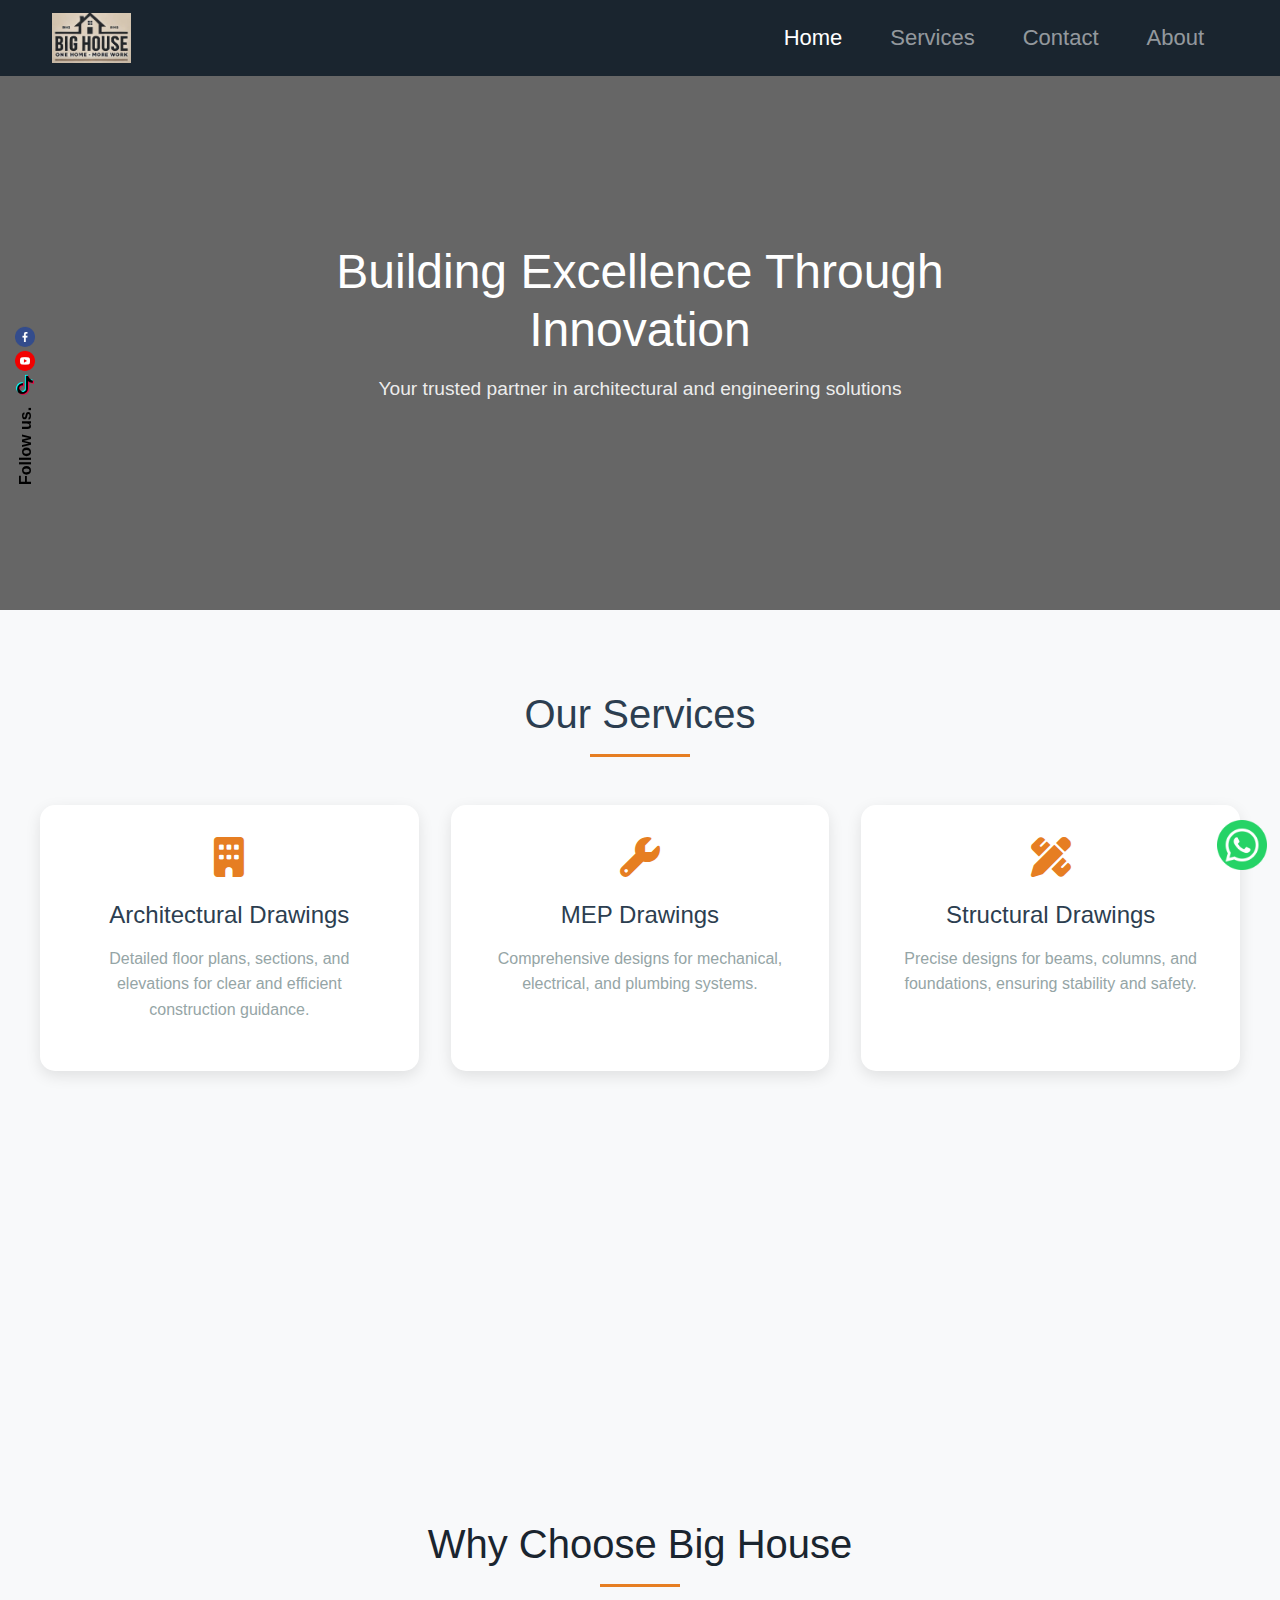
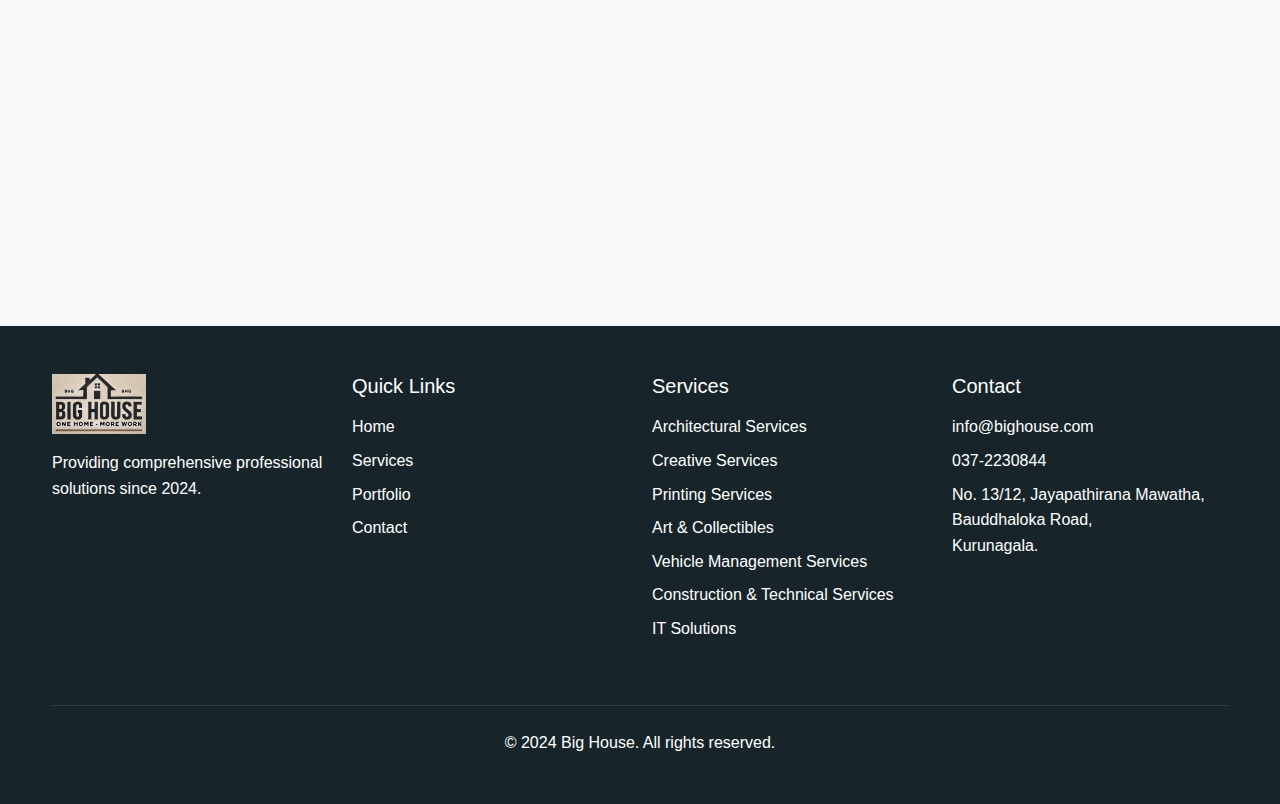
<file: Architectural.html>
<!DOCTYPE html>
<html lang="en">
<head>
    <meta charset="UTF-8">
    <meta name="viewport" content="width=device-width, initial-scale=1.0">
    <title>Professional Services</title>
    <link href="https://cdnjs.cloudflare.com/ajax/libs/font-awesome/6.0.0/css/all.min.css" rel="stylesheet">
    <!-- Bootstrap CSS -->
    <link href="https://cdn.jsdelivr.net/npm/bootstrap@5.3.2/dist/css/bootstrap.min.css" rel="stylesheet">
    <!-- Bootstrap Icons -->
    <link href="https://cdn.jsdelivr.net/npm/bootstrap-icons@1.11.1/font/bootstrap-icons.css" rel="stylesheet">
    <link href="common.css" rel="stylesheet">
    <link href="navi.css">
    <link href="Architecture.css" rel="stylesheet">
    <link rel="stylesheet" href="footer.css">
</head>
<body>
    <!-- Rest of the HTML remains the same until the script tag -->
    <nav class="navbar navbar-expand-lg navbar-dark fixed-top">
        <div class="container">
            <a class="navbar-brand" href="#home">
                <img src="img/WhatsApp Image 2024-12-25 at c10.14.00_aba0c33f.jpg" alt="Big House Logo" height="50">
            </a>
            <button class="navbar-toggler" type="button" data-bs-toggle="collapse" data-bs-target="#navbarNav">
                <span class="navbar-toggler-icon"></span>
            </button>
            <div class="collapse navbar-collapse" id="navbarNav">
                <ul class="navbar-nav ms-auto">
                    <li class="nav-item mx-3">
                        <a class="nav-link active" href="index.html">Home</a>
                    </li>
                    <li class="nav-item mx-3">
                        <a class="nav-link" href="#services">Services</a>
                    </li>
                    
                    <li class="nav-item mx-3">
                        <a class="nav-link" href="#contact">Contact</a>
                    </li>
                    <li class="nav-item mx-3">
                        <a class="nav-link" href="about.html">About</a>
                    </li>
                </ul>
            </div>
        </div>
    </nav>
   
   
    <!-- Hero Section -->
    <section class="hero" id="home">
        <div class="hero-content">
            <h1>Building Excellence Through Innovation</h1>
            <p>Your trusted partner in architectural and engineering solutions</p>
        </div>
    </section>

    <!-- Services Section -->
    <section class="services" id="services">
        <h2 class="section-title">Our Services</h2>
        <div class="services-grid">
            <div class="service-card">
                <i class="fas fa-building"></i>
                <h3>Architectural Drawings</h3>
                <p>Detailed floor plans, sections, and elevations for clear and efficient construction guidance.</p>
            </div>
            <div class="service-card">
                <i class="fas fa-wrench"></i>
                <h3>MEP Drawings</h3>
                <p>Comprehensive designs for mechanical, electrical, and plumbing systems.</p>
            </div>
            <div class="service-card">
                <i class="fas fa-pencil-ruler"></i>
                <h3>Structural Drawings</h3>
                <p>Precise designs for beams, columns, and foundations, ensuring stability and safety.</p>
            </div>
            <div class="service-card">
                <i class="fas fa-cube"></i>
                <h3>3D Modeling</h3>
                <p>Realistic visualizations of projects, enhancing communication and decision-making.</p>
            </div>
            <div class="service-card">
                <i class="fas fa-calculator"></i>
                <h3>Valuation Reports</h3>
                <p>Accurate property assessments for real estate transactions and investments.</p>
            </div>
            <div class="service-card">
                <i class="fas fa-map-marker-alt"></i>
                <h3>Surveying Services</h3>
                <p>Land, road, and water board surveys for accurate planning and development.</p>
            </div>
        </div>
    </section>
    <section class="why-choose-us" id="why-choose">
        <div class="container">
            <h2>Why Choose Big House</h2>
            <div class="why-choose-grid">
                <div class="why-choose-card fade-in">
                    <h3>Expertise</h3>
                    <p>A team of skilled professionals with extensive experience in architecture and engineering.</p>
                </div>
                <div class="why-choose-card fade-in">
                    <h3>Precision</h3>
                    <p>Leveraging cutting-edge tools and methodologies for reliable results.</p>
                </div>
                <div class="why-choose-card fade-in">
                    <h3>Customization</h3>
                    <p>Tailored solutions to meet your unique requirements.</p>
                </div>
                <div class="why-choose-card fade-in">
                    <h3>Quality</h3>
                    <p>Commitment to the highest standards in all our services.</p>
                </div>
            </div>
        </div>
    </section>
     <!--social side fix bar-->
     <div class="social-sidebar">
        <div class="social-side-fix">
            <a href="#" class="side-fix-facebook">Facebook</a>
            <a href="#" class="side-fix-youtube">YouTube</a>
            <a href="#" class="side-fix-tiktok">TikTok</a>
            <div class="rotate-text">Follow us.</div>
        </div>
    </div>

    <!--whatsapp  slide bottom  -->
    <div class="whatsapp-slide">
        <a href="#"><img src="img/icon/whatsappl.png" width="50px" height="50px" ></a>
    </div> 
      <!-- Footer -->
      <footer style="background-color: #17252A" class="text-white py-5">
        <div class="container">
            <div class="row g-4">
                <div class="col-md-3">
                    <img src="img/WhatsApp Image 2024-12-25 at c10.14.00_aba0c33f.jpg" alt="Big House Logo" class="mb-3" height="48">
                    <p class="text-white">Providing comprehensive professional solutions since 2024.</p>
                </div>
                <div class="col-md-3">
                    <h3 class="h5 mb-3">Quick Links</h3>
                    <ul class="list-unstyled">
                        <li class="mb-2"><a href="#home" class="text-white text-decoration-none">Home</a></li>
                        <li class="mb-2"><a href="#services" class="text-white text-decoration-none">Services</a></li>
                        <li class="mb-2"><a href="#portfolio" class="text-white text-decoration-none">Portfolio</a></li>
                        <li><a href="#contact" class="text-white text-decoration-none">Contact</a></li>
                    </ul>
                </div>
                <div class="col-md-3">
                     <h3 class="h5 mb-3">Services</h3> 
                     <ul class="list-unstyled"> 
                        <li class="mb-2"><a href="Architectural.html">Architectural Services</a></li>
                        <li class="mb-2"><a href="Creative.html">Creative Services</a></li>
                        <li class="mb-2"><a href="Printing.html">Printing Services</a></li>
                        <li><a href="Art.html">Art & Collectibles</a></li>
                        <li><a href="proparty.html">Vehicle Management Services</a></li>
                        <li><a href="construction.html">Construction & Technical Services</a></li>
                        <li><a href="itsolution.html">IT Solutions</a></li> 
                    </ul> 
                </div>
                <div class="col-md-3">
                    <h3 class="h5 mb-3">Contact</h3>
                    <ul class="list-unstyled">
                        <li class="mb-2">info@bighouse.com</li>
                        <li class="mb-2">037-2230844</li>
                        <li class="mb-2">No. 13/12, Jayapathirana Mawatha,<br>
                        Bauddhaloka Road,<br>Kurunagala.</li>
                        
                    </ul>
                </div>
            </div>
            <div class="text-center mt-5 pt-4 border-top border-light">
                <p class="mb-0">&copy; 2024 Big House. All rights reserved.</p>
            </div>
        </div>
    </footer>
    <script src="https://cdn.jsdelivr.net/npm/bootstrap@5.3.2/dist/js/bootstrap.bundle.min.js"></script>
    <script>
       
        // Create a single IntersectionObserver for all cards
        const observer = new IntersectionObserver((entries) => {
            entries.forEach(entry => {
                if (entry.isIntersecting) {
                    entry.target.classList.add('visible');
                    entry.target.style.opacity = '1';
                    entry.target.style.transform = 'translateY(0)';
                }
            });
        }, { threshold: 0.1 });

        // Observe both service cards and why-choose cards
        document.querySelectorAll('.service-card, .why-choose-card').forEach(card => {
            card.style.opacity = '0';
            card.style.transform = 'translateY(20px)';
            card.style.transition = 'all 0.6s ease';
            observer.observe(card);
        });

        // Navbar scroll effect
        window.addEventListener('scroll', () => {
            const navbar = document.querySelector('.navbar');
            if (window.scrollY > 50) {
                navbar.classList.add('scrolled');
            } else {
                navbar.classList.remove('scrolled');
            }
        });

        // Smooth scroll for navigation links
        document.querySelectorAll('a[href^="#"]').forEach(anchor => {
            anchor.addEventListener('click', function(e) {
                e.preventDefault();
                const target = document.querySelector(this.getAttribute('href'));
                if (target) {
                    target.scrollIntoView({
                        behavior: 'smooth'
                    });
                }
            });
        });
    </script>
</body>
</html>
</file>
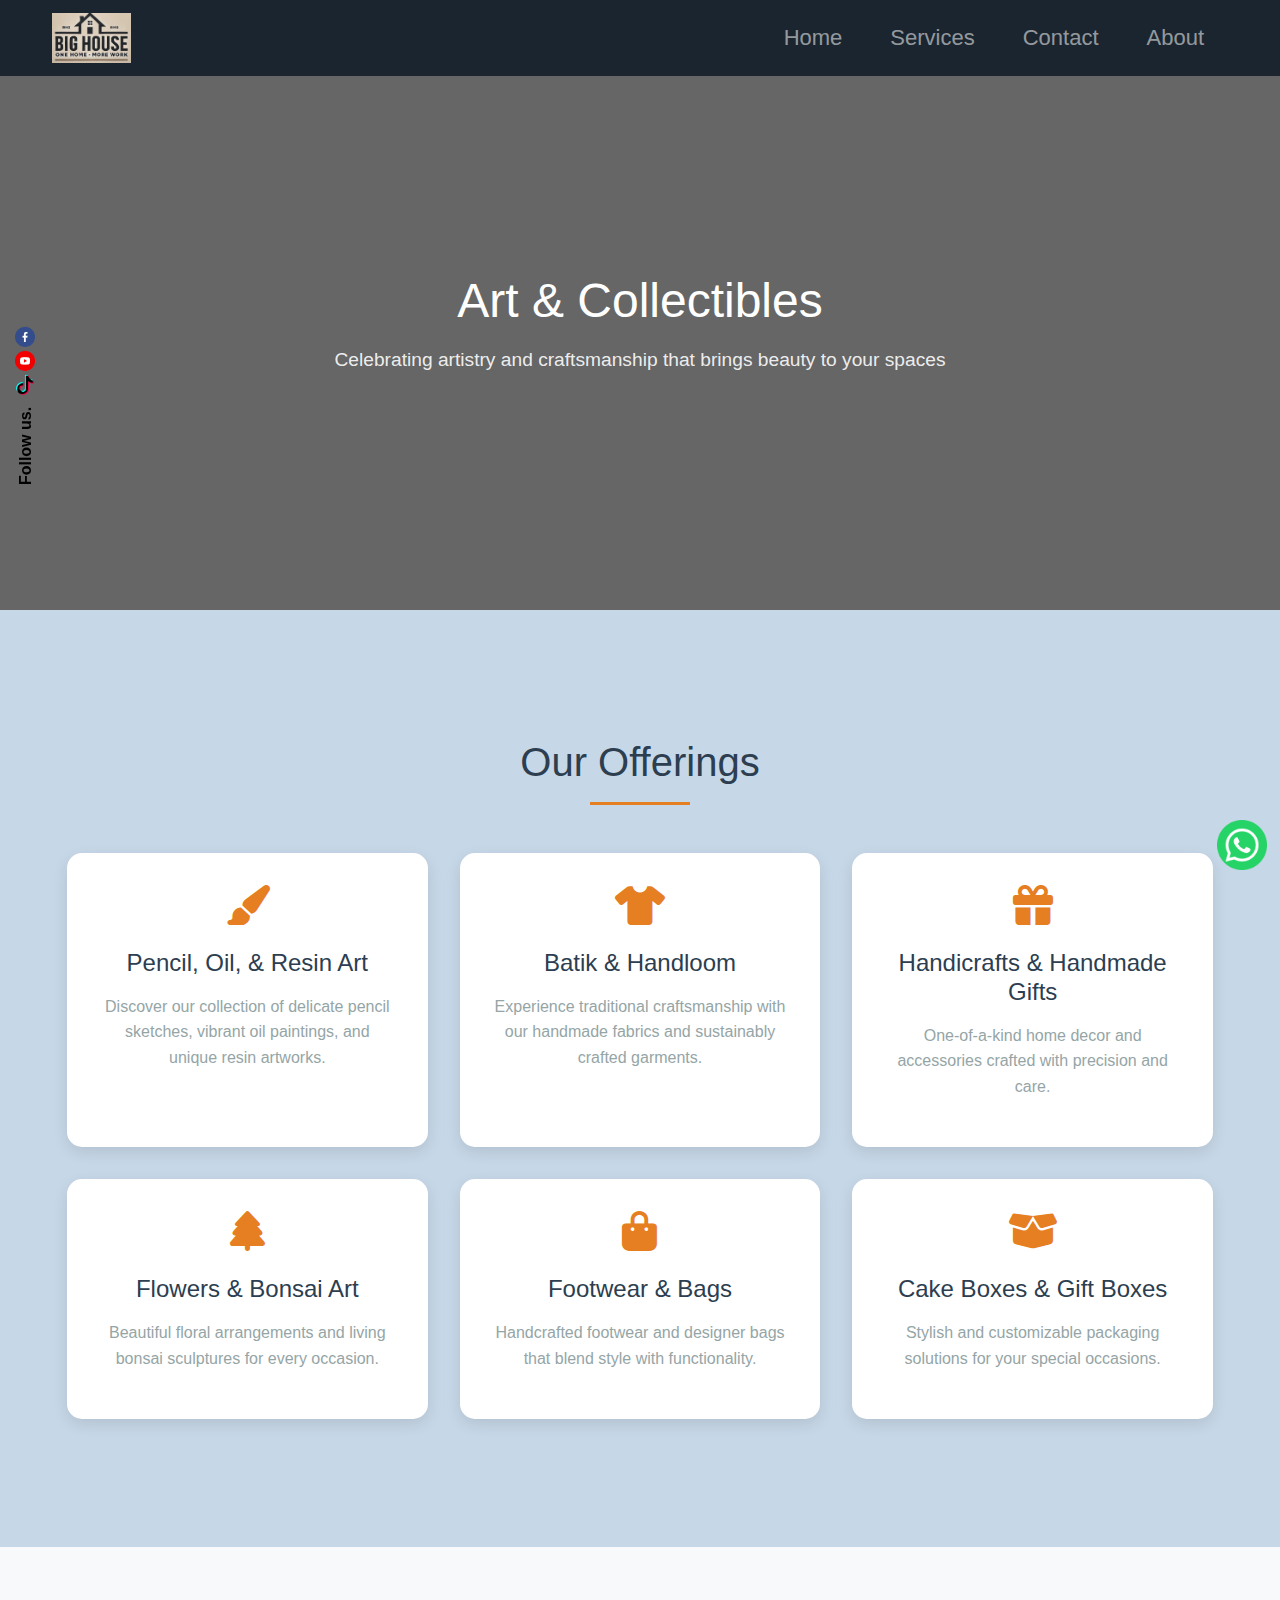
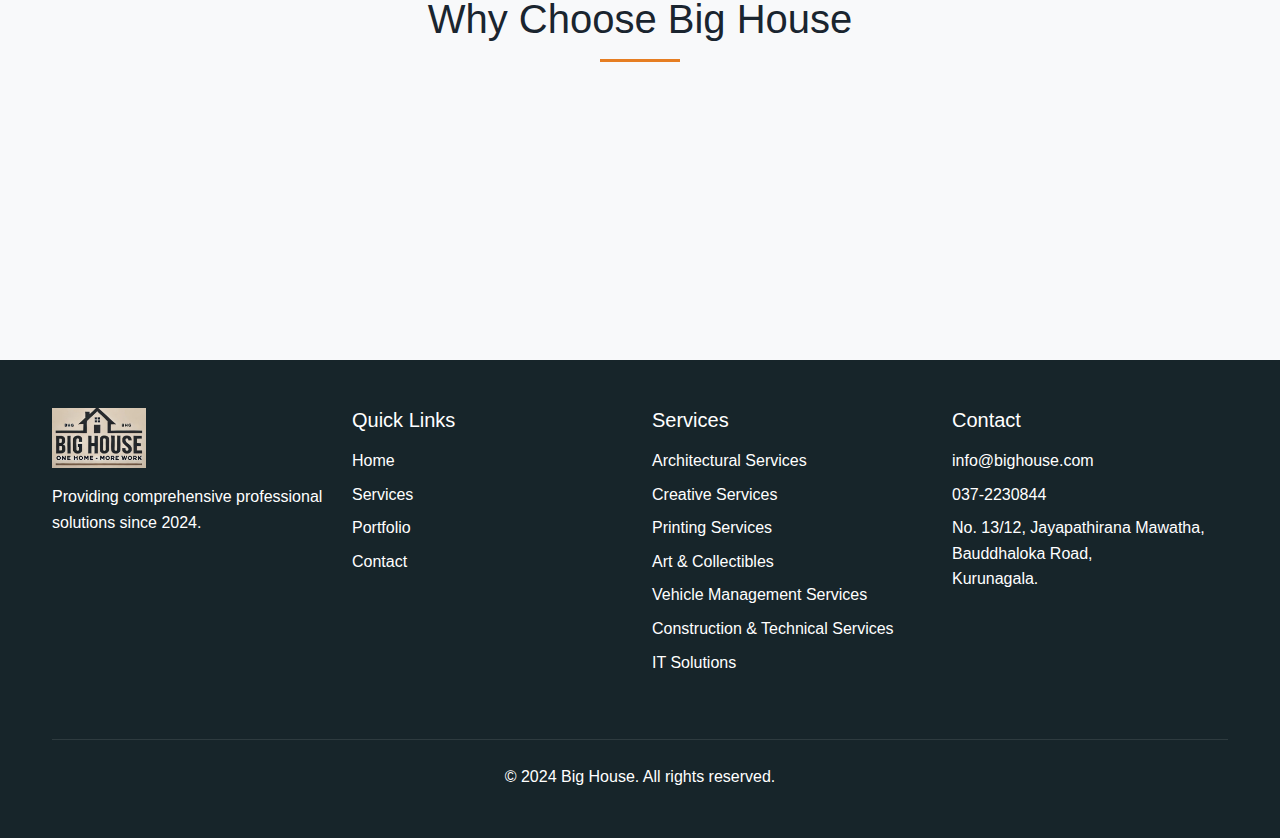
<file: Art.html>
<!DOCTYPE html>
<html lang="en">
<head>
    <meta charset="UTF-8">
    <meta name="viewport" content="width=device-width, initial-scale=1.0">
    <title>Art & Collectibles - Big House</title>
    <link href="https://cdnjs.cloudflare.com/ajax/libs/font-awesome/6.0.0/css/all.min.css" rel="stylesheet">
    <link href="https://cdn.jsdelivr.net/npm/bootstrap@5.3.2/dist/css/bootstrap.min.css" rel="stylesheet">
    <link href="https://cdn.jsdelivr.net/npm/bootstrap-icons@1.11.1/font/bootstrap-icons.css" rel="stylesheet">
    <link href="common.css" rel="stylesheet">
    <link href="navi.css">
    <link href="Architecture.css" rel="stylesheet">
    <link rel="stylesheet" href="footer.css">
    <style>
        :root {
            --primary: #2c3e50;
            --secondary: #c6d7e7;
            --accent: #e67e22;
            --dark: #1a252f;
            --text-dark: #2c3e50;
            --text-light: #95a5a6;
            --dark-brown: #2c3e50;
        }

        .hero {
            height: 60vh;
            background: linear-gradient(rgba(0, 0, 0, 0.6), rgba(0, 0, 0, 0.6)),
                        url('https://images.unsplash.com/photo-1513364776144-60967b0f800f') center/cover;
            margin-top: 70px;
            display: flex;
            align-items: center;
            justify-content: center;
            text-align: center;
            color: white;
            padding: 0 20px;
        }

        .hero-content h1 {
            font-size: 3rem;
            margin-bottom: 1rem;
        }

        .hero-content p {
            font-size: 1.2rem;
        }

        .services-grid {
            display: grid;
            grid-template-columns: repeat(auto-fit, minmax(280px, 1fr));
            gap: 2rem;
            max-width: 1200px;
            margin: 0 auto;
            padding: 0 15px;
        }

        .service-card {
            background: white;
            border-radius: 15px;
            padding: 2rem;
            text-align: center;
            transition: all 0.3s ease;
            box-shadow: 0 5px 15px rgba(0, 0, 0, 0.1);
        }

        .service-card:hover {
            transform: translateY(-10px);
        }

        .service-card i {
            font-size: 2.5rem;
            color: var(--accent);
            margin-bottom: 1.5rem;
        }

        .service-card h3 {
            font-size: 1.5rem;
            margin-bottom: 1rem;
        }

        .service-card p {
            font-size: 1rem;
            line-height: 1.6;
        }

        .why-choose-card {
            background: white;
            padding: 2rem;
            border-radius: 10px;
            box-shadow: 0 5px 15px rgba(0, 0, 0, 0.1);
            transition: transform 0.3s ease;
            opacity: 0;
            transform: translateY(20px);
            height: 100%;
        }

        .why-choose-card.visible {
            opacity: 1;
            transform: translateY(0);
        }

        @media (max-width: 768px) {
            .hero-content h1 {
                font-size: 2.5rem;
            }
            
            .hero-content p {
                font-size: 1.1rem;
            }

            .section-title {
                font-size: 2rem;
            }

            .service-card h3 {
                font-size: 1.3rem;
            }

            .service-card p {
                font-size: 0.9rem;
            }
        }

        @media (max-width: 576px) {
            .hero-content h1 {
                font-size: 2rem;
            }

            .hero {
                height: 50vh;
            }

            .services-grid {
                grid-template-columns: 1fr;
            }

            .why-choose-card {
                padding: 1.5rem;
            }
        }
    </style>
</head>
<body>
    <!-- Navbar -->
    <nav class="navbar navbar-expand-lg navbar-dark fixed-top">
        <div class="container">
            <a class="navbar-brand" href="#home">
                <img src="img/WhatsApp Image 2024-12-25 at c10.14.00_aba0c33f.jpg" alt="Big House Logo" height="50">
            </a>
            <button class="navbar-toggler" type="button" data-bs-toggle="collapse" data-bs-target="#navbarNav">
                <span class="navbar-toggler-icon"></span>
            </button>
            <div class="collapse navbar-collapse" id="navbarNav">
                <ul class="navbar-nav ms-auto">
                    <li class="nav-item mx-3">
                        <a class="nav-link" href="index.html">Home</a>
                    </li>
                    <li class="nav-item mx-3">
                        <a class="nav-link" href="#services">Services</a>
                    </li>
                    <li class="nav-item mx-3">
                        <a class="nav-link" href="#contact">Contact</a>
                    </li>
                    <li class="nav-item mx-3">
                        <a class="nav-link" href="about.html">About</a>
                    </li>
                </ul>
            </div>
        </div>
    </nav>

    <!-- Hero Section -->
    <section class="hero" id="home">
        <div class="hero-content">
            <h1>Art & Collectibles</h1>
            <p>Celebrating artistry and craftsmanship that brings beauty to your spaces</p>
        </div>
    </section>

    <!-- Services Section -->
    <section class="services" id="services">
        <div class="container py-5">
            <h2 class="section-title text-center mb-5">Our Offerings</h2>
            <div class="services-grid">
                <div class="service-card">
                    <i class="fas fa-paint-brush"></i>
                    <h3>Pencil, Oil, & Resin Art</h3>
                    <p>Discover our collection of delicate pencil sketches, vibrant oil paintings, and unique resin artworks.</p>
                </div>
                <div class="service-card">
                    <i class="fas fa-tshirt"></i>
                    <h3>Batik & Handloom</h3>
                    <p>Experience traditional craftsmanship with our handmade fabrics and sustainably crafted garments.</p>
                </div>
                <div class="service-card">
                    <i class="fas fa-gift"></i>
                    <h3>Handicrafts & Handmade Gifts</h3>
                    <p>One-of-a-kind home decor and accessories crafted with precision and care.</p>
                </div>
                <div class="service-card">
                    <i class="fas fa-tree"></i>
                    <h3>Flowers & Bonsai Art</h3>
                    <p>Beautiful floral arrangements and living bonsai sculptures for every occasion.</p>
                </div>
                <div class="service-card">
                    <i class="fas fa-shopping-bag"></i>
                    <h3>Footwear & Bags</h3>
                    <p>Handcrafted footwear and designer bags that blend style with functionality.</p>
                </div>
                <div class="service-card">
                    <i class="fas fa-box-open"></i>
                    <h3>Cake Boxes & Gift Boxes</h3>
                    <p>Stylish and customizable packaging solutions for your special occasions.</p>
                </div>
            </div>
        </div>
    </section>

    <!-- Why Choose Us Section -->
    <section class="why-choose-us bg-light py-5" id="why-choose">
        <div class="container">
            <h2 class="text-center mb-5">Why Choose Big House</h2>
            <div class="row g-4">
                <div class="col-md-3">
                    <div class="why-choose-card">
                        <h3><i class="fas fa-star-half-alt me-2"></i>Quality</h3>
                        <p>Impeccable craftsmanship and attention to detail in every piece.</p>
                    </div>
                </div>
                <div class="col-md-3">
                    <div class="why-choose-card">
                        <h3><i class="fas fa-th me-2"></i>Variety</h3>
                        <p>An extensive collection of distinctive and beautiful items.</p>
                    </div>
                </div>
                <div class="col-md-3">
                    <div class="why-choose-card">
                        <h3><i class="fas fa-hands me-2"></i>Craftsmanship</h3>
                        <p>Upholding traditional techniques with a focus on sustainability.</p>
                    </div>
                </div>
                <div class="col-md-3">
                    <div class="why-choose-card">
                        <h3><i class="fas fa-magic me-2"></i>Customization</h3>
                        <p>Bespoke solutions for unique gifts and decor.</p>
                    </div>
                </div>
            </div>
        </div>
    </section>
     <!--social side fix bar-->
     <div class="social-sidebar">
        <div class="social-side-fix">
            <a href="#" class="side-fix-facebook">Facebook</a>
            <a href="#" class="side-fix-youtube">YouTube</a>
            <a href="#" class="side-fix-tiktok">TikTok</a>
            <div class="rotate-text">Follow us.</div>
        </div>
    </div>

    <!--whatsapp  slide bottom  -->
    <div class="whatsapp-slide">
        <a href="#"><img src="img/icon/whatsappl.png" width="50px" height="50px" ></a>
    </div> 
     <!-- Footer -->
     <footer style="background-color: #17252A" class="text-white py-5">
        <div class="container">
            <div class="row g-4">
                <div class="col-md-3">
                    <img src="img/WhatsApp Image 2024-12-25 at c10.14.00_aba0c33f.jpg" alt="Big House Logo" class="mb-3" height="48">
                    <p class="text-white">Providing comprehensive professional solutions since 2024.</p>
                </div>
                <div class="col-md-3">
                    <h3 class="h5 mb-3">Quick Links</h3>
                    <ul class="list-unstyled">
                        <li class="mb-2"><a href="#home" class="text-white text-decoration-none">Home</a></li>
                        <li class="mb-2"><a href="#services" class="text-white text-decoration-none">Services</a></li>
                        <li class="mb-2"><a href="#portfolio" class="text-white text-decoration-none">Portfolio</a></li>
                        <li><a href="#contact" class="text-white text-decoration-none">Contact</a></li>
                    </ul>
                </div>
                <div class="col-md-3">
                     <h3 class="h5 mb-3">Services</h3> 
                     <ul class="list-unstyled"> 
                        <li class="mb-2"><a href="Architectural.html">Architectural Services</a></li>
                        <li class="mb-2"><a href="Creative.html">Creative Services</a></li>
                        <li class="mb-2"><a href="Printing.html">Printing Services</a></li>
                        <li><a href="Art.html">Art & Collectibles</a></li>
                        <li><a href="proparty.html">Vehicle Management Services</a></li>
                        <li><a href="construction.html">Construction & Technical Services</a></li>
                        <li><a href="itsolution.html">IT Solutions</a></li> 
                    </ul> 
                </div>
                <div class="col-md-3">
                    <h3 class="h5 mb-3">Contact</h3>
                    <ul class="list-unstyled">
                        <li class="mb-2">info@bighouse.com</li>
                        <li class="mb-2">037-2230844</li>
                        <li class="mb-2">No. 13/12, Jayapathirana Mawatha,<br>
                        Bauddhaloka Road,<br>Kurunagala.</li>
                        
                    </ul>
                </div>
            </div>
            <div class="text-center mt-5 pt-4 border-top border-light">
                <p class="mb-0">&copy; 2024 Big House. All rights reserved.</p>
            </div>
        </div>
    </footer>

    <script src="https://cdn.jsdelivr.net/npm/bootstrap@5.3.2/dist/js/bootstrap.bundle.min.js"></script>
    <script>
        const observer = new IntersectionObserver((entries) => {
            entries.forEach(entry => {
                if (entry.isIntersecting) {
                    entry.target.classList.add('visible');
                }
            });
        }, { threshold: 0.1 });

        document.querySelectorAll('.service-card, .why-choose-card').forEach(card => {
            observer.observe(card);
        });

        window.addEventListener('scroll', () => {
            const navbar = document.querySelector('.navbar');
            if (window.scrollY > 50) {
                navbar.classList.add('scrolled');
            } else {
                navbar.classList.remove('scrolled');
            }
        });

        document.querySelectorAll('a[href^="#"]').forEach(anchor => {
            anchor.addEventListener('click', function(e) {
                e.preventDefault();
                const target = document.querySelector(this.getAttribute('href'));
                if (target) {
                    target.scrollIntoView({
                        behavior: 'smooth'
                    });
                }
            });
        });
    </script>
</body>
</html>
</file>
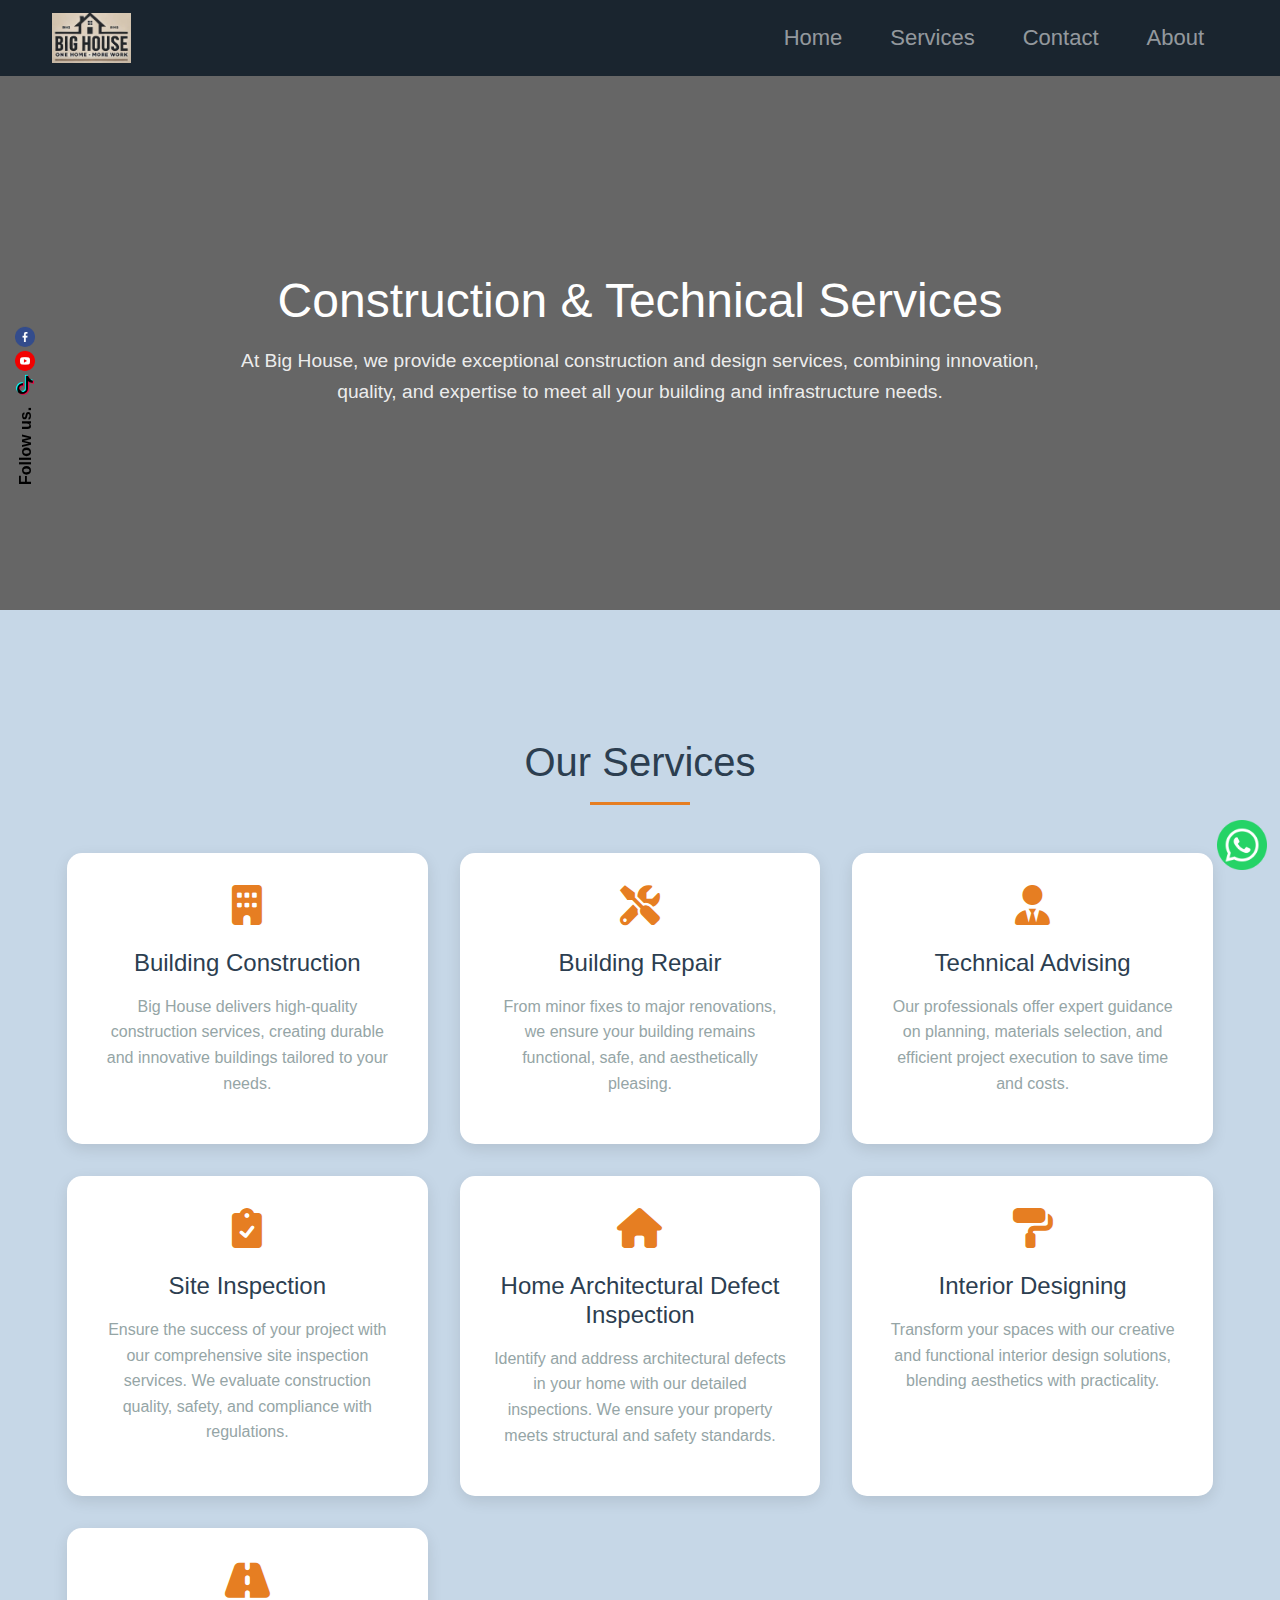
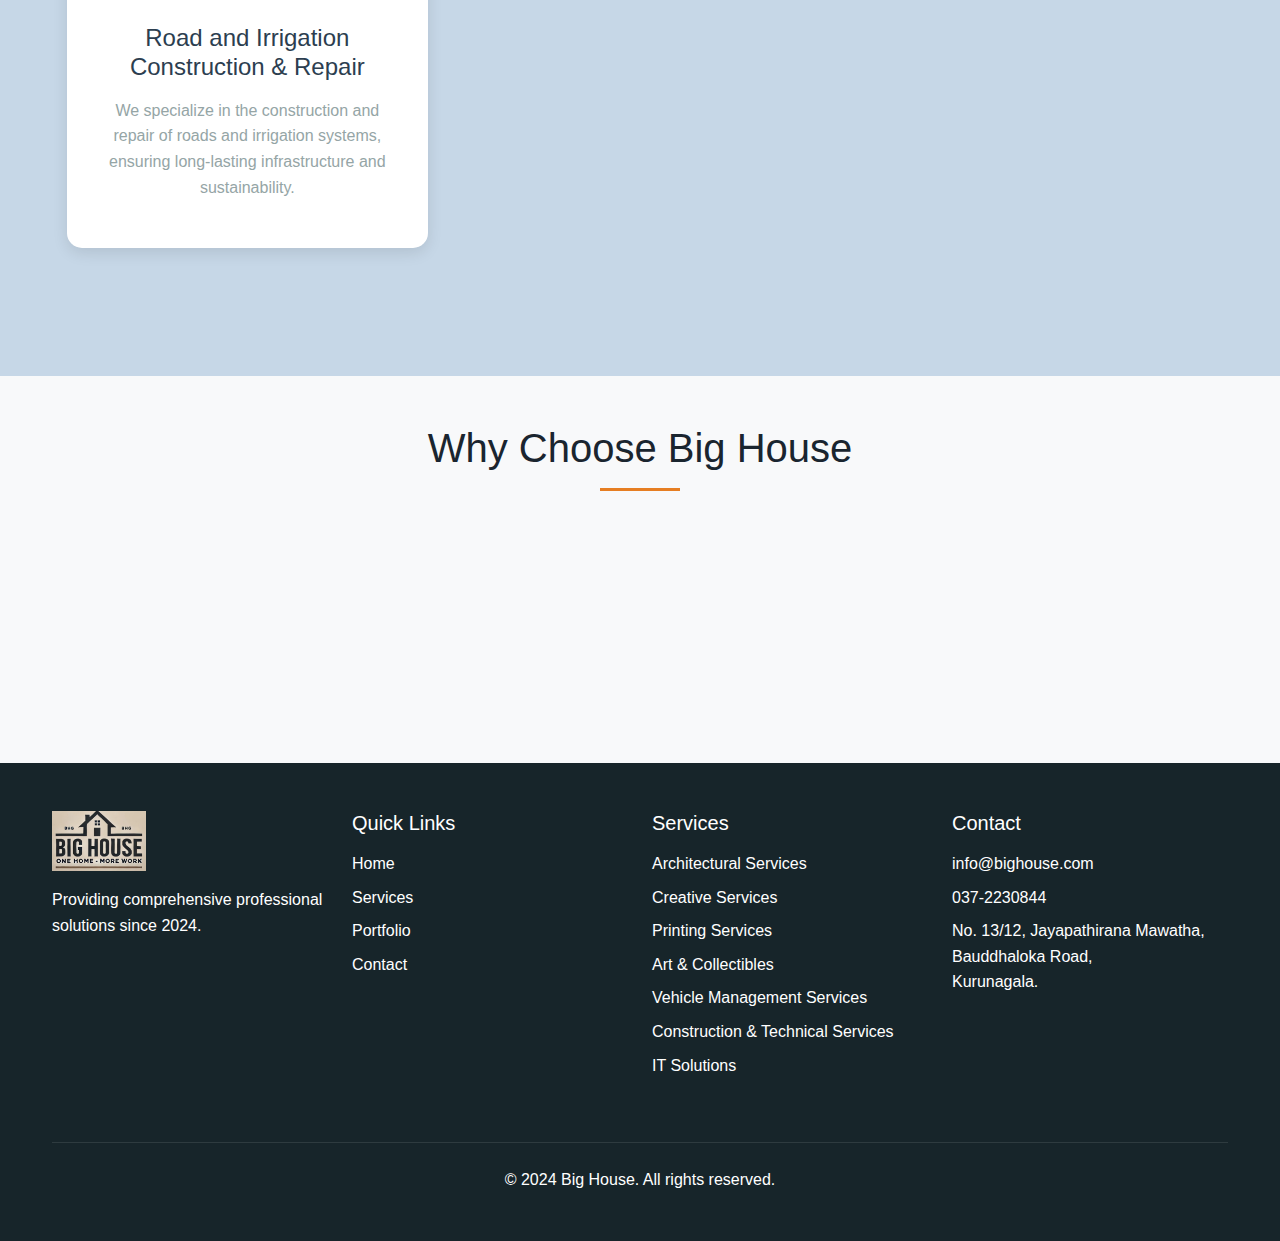
<file: construction.html>
<!DOCTYPE html>
<html lang="en">
<head>
    <meta charset="UTF-8">
    <meta name="viewport" content="width=device-width, initial-scale=1.0">
    <title>Construction & Technical Services</title>
    <link href="https://cdnjs.cloudflare.com/ajax/libs/font-awesome/6.0.0/css/all.min.css" rel="stylesheet">
    <link href="https://cdn.jsdelivr.net/npm/bootstrap@5.3.2/dist/css/bootstrap.min.css" rel="stylesheet">
    <link href="https://cdn.jsdelivr.net/npm/bootstrap-icons@1.11.1/font/bootstrap-icons.css" rel="stylesheet">
    <link href="common.css" rel="stylesheet">
    <link href="navi.css">
    <link href="Architecture.css" rel="stylesheet">
    <link rel="stylesheet" href="footer.css">
    <style>
        :root {
            --primary: #2c3e50;
            --secondary: #c6d7e7;
            --accent: #e67e22;
            --dark: #1a252f;
            --text-dark: #2c3e50;
            --text-light: #95a5a6;
            --dark-brown: #2c3e50;
        }

        .hero {
            height: 60vh;
            background: linear-gradient(rgba(0, 0, 0, 0.6), rgba(0, 0, 0, 0.6)),
                        url('https://images.unsplash.com/photo-1541976590-713941681591') center/cover;
            margin-top: 70px;
            display: flex;
            align-items: center;
            justify-content: center;
            text-align: center;
            color: white;
            padding: 0 20px;
        }

        .hero-content h1 {
            font-size: 3rem;
            margin-bottom: 1rem;
        }

        .hero-content p {
            font-size: 1.2rem;
            max-width: 800px;
            margin: 0 auto;
        }

        .services-grid {
            display: grid;
            grid-template-columns: repeat(auto-fit, minmax(280px, 1fr));
            gap: 2rem;
            max-width: 1200px;
            margin: 0 auto;
            padding: 0 15px;
        }

        .service-card {
            background: white;
            border-radius: 15px;
            padding: 2rem;
            text-align: center;
            transition: all 0.3s ease;
            box-shadow: 0 5px 15px rgba(0, 0, 0, 0.1);
        }

        .service-card:hover {
            transform: translateY(-10px);
        }

        .service-card i {
            font-size: 2.5rem;
            color: var(--accent);
            margin-bottom: 1.5rem;
        }

        .service-card h3 {
            font-size: 1.5rem;
            margin-bottom: 1rem;
        }

        .service-card p {
            font-size: 1rem;
            line-height: 1.6;
        }

        .why-choose-card {
            background: white;
            padding: 2rem;
            border-radius: 10px;
            box-shadow: 0 5px 15px rgba(0, 0, 0, 0.1);
            transition: transform 0.3s ease;
            opacity: 0;
            transform: translateY(20px);
            height: 100%;
        }

        .why-choose-card.visible {
            opacity: 1;
            transform: translateY(0);
        }

        @media (max-width: 768px) {
            .hero-content h1 {
                font-size: 2.5rem;
            }
            
            .hero-content p {
                font-size: 1.1rem;
            }

            .section-title {
                font-size: 2rem;
            }

            .service-card h3 {
                font-size: 1.3rem;
            }

            .service-card p {
                font-size: 0.9rem;
            }
        }

        @media (max-width: 576px) {
            .hero-content h1 {
                font-size: 2rem;
            }

            .hero {
                height: 50vh;
            }

            .services-grid {
                grid-template-columns: 1fr;
            }

            .why-choose-card {
                padding: 1.5rem;
            }
        }
    </style>
</head>
<body>
    <!-- Navbar -->
    <nav class="navbar navbar-expand-lg navbar-dark fixed-top">
        <div class="container">
            <a class="navbar-brand" href="#home">
                <img src="img/WhatsApp Image 2024-12-25 at c10.14.00_aba0c33f.jpg" alt="Big House Logo" height="50">
            </a>
            <button class="navbar-toggler" type="button" data-bs-toggle="collapse" data-bs-target="#navbarNav">
                <span class="navbar-toggler-icon"></span>
            </button>
            <div class="collapse navbar-collapse" id="navbarNav">
                <ul class="navbar-nav ms-auto">
                    <li class="nav-item mx-3">
                        <a class="nav-link" href="index.html">Home</a>
                    </li>
                    <li class="nav-item mx-3">
                        <a class="nav-link" href="#services">Services</a>
                    </li>
                    <li class="nav-item mx-3">
                        <a class="nav-link" href="#contact">Contact</a>
                    </li>
                    <li class="nav-item mx-3">
                        <a class="nav-link" href="about.html">About</a>
                    </li>
                </ul>
            </div>
        </div>
    </nav>

    <!-- Hero Section -->
    <section class="hero" id="home">
        <div class="hero-content">
            <h1>Construction & Technical Services</h1>
            <p>At Big House, we provide exceptional construction and design services, combining innovation, quality, and expertise to meet all your building and infrastructure needs.</p>
        </div>
    </section>

    <!-- Services Section -->
    <section class="services" id="services">
        <div class="container py-5">
            <h2 class="section-title text-center mb-5">Our Services</h2>
            <div class="services-grid">
                <div class="service-card">
                    <i class="fas fa-building"></i>
                    <h3>Building Construction</h3>
                    <p>Big House delivers high-quality construction services, creating durable and innovative buildings tailored to your needs.</p>
                </div>
                <div class="service-card">
                    <i class="fas fa-tools"></i>
                    <h3>Building Repair</h3>
                    <p>From minor fixes to major renovations, we ensure your building remains functional, safe, and aesthetically pleasing.</p>
                </div>
                <div class="service-card">
                    <i class="fas fa-user-tie"></i>
                    <h3>Technical Advising</h3>
                    <p>Our professionals offer expert guidance on planning, materials selection, and efficient project execution to save time and costs.</p>
                </div>
                <div class="service-card">
                    <i class="fas fa-clipboard-check"></i>
                    <h3>Site Inspection</h3>
                    <p>Ensure the success of your project with our comprehensive site inspection services. We evaluate construction quality, safety, and compliance with regulations.</p>
                </div>
                <div class="service-card">
                    <i class="fas fa-home"></i>
                    <h3>Home Architectural Defect Inspection</h3>
                    <p>Identify and address architectural defects in your home with our detailed inspections. We ensure your property meets structural and safety standards.</p>
                </div>
                <div class="service-card">
                    <i class="fas fa-paint-roller"></i>
                    <h3>Interior Designing</h3>
                    <p>Transform your spaces with our creative and functional interior design solutions, blending aesthetics with practicality.</p>
                </div>
                <div class="service-card">
                    <i class="fas fa-road"></i>
                    <h3>Road and Irrigation Construction & Repair</h3>
                    <p>We specialize in the construction and repair of roads and irrigation systems, ensuring long-lasting infrastructure and sustainability.</p>
                </div>
            </div>
        </div>
    </section>

    <!-- Why Choose Us Section -->
    <section class="why-choose-us bg-light py-5" id="why-choose">
        <div class="container">
            <h2 class="text-center mb-5">Why Choose Big House</h2>
            <div class="row g-4">
                <div class="col-md-4">
                    <div class="why-choose-card">
                        <h3><i class="fas fa-award me-2"></i>Top-notch Quality</h3>
                        <p>We use premium materials and advanced techniques for superior results.</p>
                    </div>
                </div>
                <div class="col-md-4">
                    <div class="why-choose-card">
                        <h3><i class="fas fa-lightbulb me-2"></i>Innovative Designs</h3>
                        <p>Tailored solutions that blend creativity with functionality.</p>
                    </div>
                </div>
                <div class="col-md-4">
                    <div class="why-choose-card">
                        <h3><i class="fas fa-users me-2"></i>Expert Team</h3>
                        <p>Skilled professionals dedicated to delivering excellence in every project.</p>
                    </div>
                </div>
            </div>
        </div>
    </section>
     <!--social side fix bar-->
     <div class="social-sidebar">
        <div class="social-side-fix">
            <a href="#" class="side-fix-facebook">Facebook</a>
            <a href="#" class="side-fix-youtube">YouTube</a>
            <a href="#" class="side-fix-tiktok">TikTok</a>
            <div class="rotate-text">Follow us.</div>
        </div>
    </div>

    <!--whatsapp  slide bottom  -->
    <div class="whatsapp-slide">
        <a href="#"><img src="img/icon/whatsappl.png" width="50px" height="50px" ></a>
    </div> 
     <!-- Footer -->
     <footer style="background-color: #17252A" class="text-white py-5">
        <div class="container">
            <div class="row g-4">
                <div class="col-md-3">
                    <img src="img/WhatsApp Image 2024-12-25 at c10.14.00_aba0c33f.jpg" alt="Big House Logo" class="mb-3" height="48">
                    <p class="text-white">Providing comprehensive professional solutions since 2024.</p>
                </div>
                <div class="col-md-3">
                    <h3 class="h5 mb-3">Quick Links</h3>
                    <ul class="list-unstyled">
                        <li class="mb-2"><a href="#home" class="text-white text-decoration-none">Home</a></li>
                        <li class="mb-2"><a href="#services" class="text-white text-decoration-none">Services</a></li>
                        <li class="mb-2"><a href="#portfolio" class="text-white text-decoration-none">Portfolio</a></li>
                        <li><a href="#contact" class="text-white text-decoration-none">Contact</a></li>
                    </ul>
                </div>
                <div class="col-md-3">
                     <h3 class="h5 mb-3">Services</h3> 
                     <ul class="list-unstyled"> 
                        <li class="mb-2"><a href="Architectural.html">Architectural Services</a></li>
                        <li class="mb-2"><a href="Creative.html">Creative Services</a></li>
                        <li class="mb-2"><a href="Printing.html">Printing Services</a></li>
                        <li><a href="Art.html">Art & Collectibles</a></li>
                        <li><a href="proparty.html">Vehicle Management Services</a></li>
                        <li><a href="construction.html">Construction & Technical Services</a></li>
                        <li><a href="itsolution.html">IT Solutions</a></li> 
                    </ul> 
                </div>
                <div class="col-md-3">
                    <h3 class="h5 mb-3">Contact</h3>
                    <ul class="list-unstyled">
                        <li class="mb-2">info@bighouse.com</li>
                        <li class="mb-2">037-2230844</li>
                        <li class="mb-2">No. 13/12, Jayapathirana Mawatha,<br>
                        Bauddhaloka Road,<br>Kurunagala.</li>
                        
                    </ul>
                </div>
            </div>
            <div class="text-center mt-5 pt-4 border-top border-light">
                <p class="mb-0">&copy; 2024 Big House. All rights reserved.</p>
            </div>
        </div>
    </footer>

    <script src="https://cdn.jsdelivr.net/npm/bootstrap@5.3.2/dist/js/bootstrap.bundle.min.js"></script>
    <script>
        const observer = new IntersectionObserver((entries) => {
            entries.forEach(entry => {
                if (entry.isIntersecting) {
                    entry.target.classList.add('visible');
                }
            });
        }, { threshold: 0.1 });

        document.querySelectorAll('.service-card, .why-choose-card').forEach(card => {
            observer.observe(card);
        });

        window.addEventListener('scroll', () => {
            const navbar = document.querySelector('.navbar');
            if (window.scrollY > 50) {
                navbar.classList.add('scrolled');
            } else {
                navbar.classList.remove('scrolled');
            }
        });

        document.querySelectorAll('a[href^="#"]').forEach(anchor => {
            anchor.addEventListener('click', function(e) {
                e.preventDefault();
                const target = document.querySelector(this.getAttribute('href'));
                if (target) {
                    target.scrollIntoView({
                        behavior: 'smooth'
                    });
                }
            });
        });
    </script>
</body>
</html>
</file>
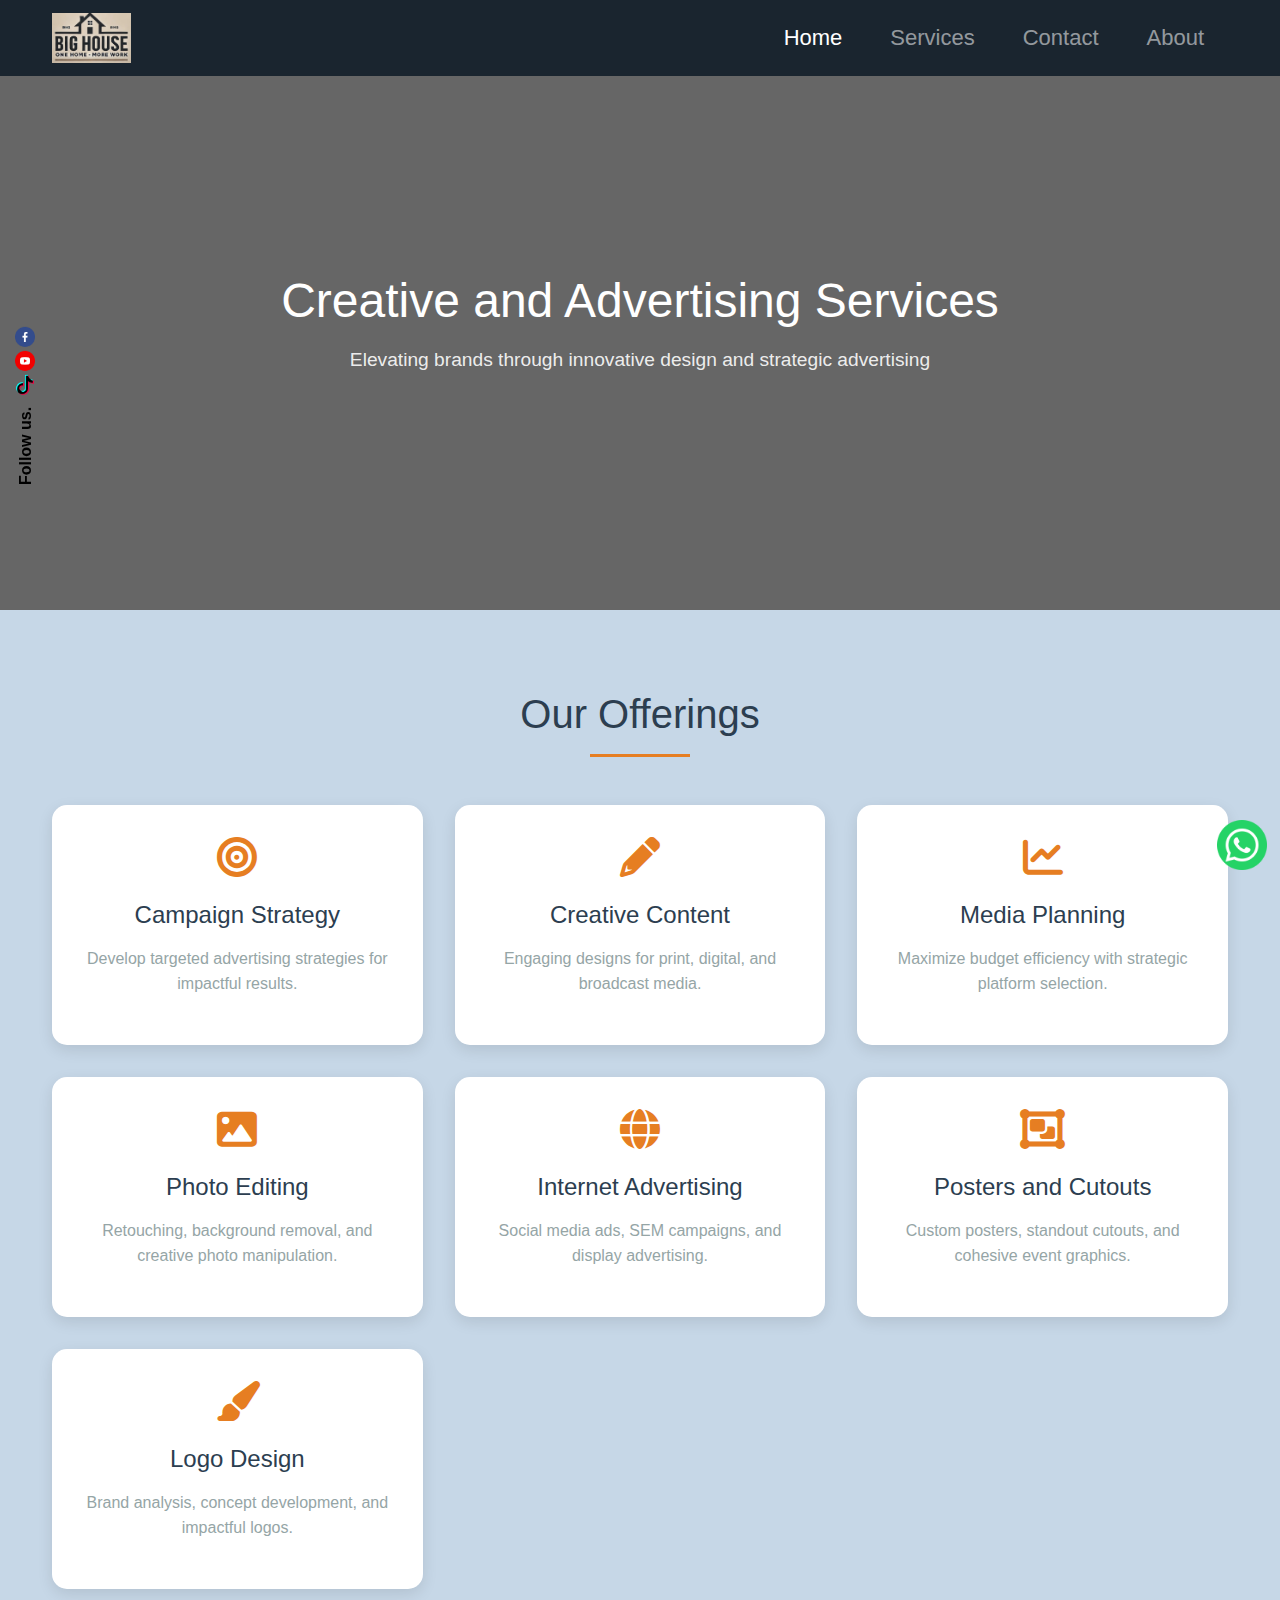
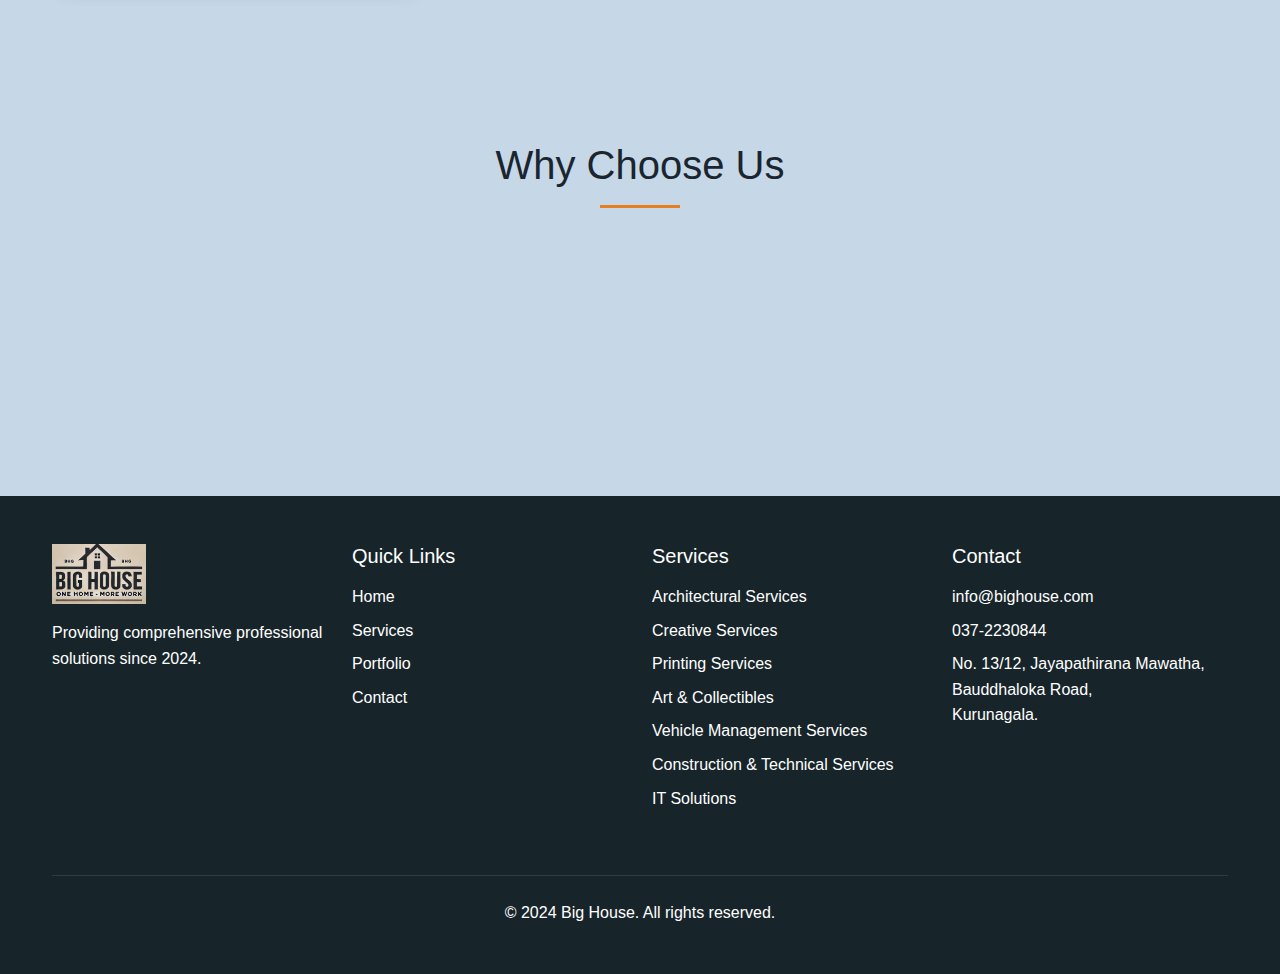
<file: Creative.html>
<!DOCTYPE html>
<html lang="en">
<head>
    <meta charset="UTF-8">
    <meta name="viewport" content="width=device-width, initial-scale=1.0">
    <title>Creative and Advertising Services</title>
    <link href="https://cdnjs.cloudflare.com/ajax/libs/font-awesome/6.0.0/css/all.min.css" rel="stylesheet">
    <link href="https://cdn.jsdelivr.net/npm/bootstrap@5.3.2/dist/css/bootstrap.min.css" rel="stylesheet">
    <link href="https://cdn.jsdelivr.net/npm/bootstrap-icons@1.11.1/font/bootstrap-icons.css" rel="stylesheet">
    <link href="common.css" rel="stylesheet">
    <link href="navi.css">
    <link href="Architecture.css" rel="stylesheet">
    <link rel="stylesheet" href="footer.css">
    <style>
        :root {
            --primary: #2c3e50;
            --secondary: #c6d7e7;
            --accent: #e67e22;
            --dark: #1a252f;
            --text-dark: #2c3e50;
            --text-light: #95a5a6;
            --dark-brown: #2c3e50;
        }

        .hero {
            height: 60vh;
            background: linear-gradient(rgba(0, 0, 0, 0.6), rgba(0, 0, 0, 0.6)),
                        url('https://images.unsplash.com/photo-1542744094-24638eff58bb') center/cover;
            margin-top: 70px;
        }

        .services-grid {
            display: grid;
            grid-template-columns: repeat(auto-fit, minmax(280px, 1fr));
            gap: 2rem;
            max-width: 1200px;
            margin: 0 auto;
        }

        .service-card {
            background: white;
            border-radius: 15px;
            padding: 2rem;
            text-align: center;
            transition: all 0.3s ease;
            box-shadow: 0 5px 15px rgba(0, 0, 0, 0.1);
        }

        .service-card i {
            font-size: 2.5rem;
            color: var(--accent);
            margin-bottom: 1.5rem;
        }

        .why-choose-card {
            background: white;
            padding: 2rem;
            border-radius: 10px;
            box-shadow: 0 5px 15px rgba(0, 0, 0, 0.1);
            transition: transform 0.3s ease;
            opacity: 0;
            transform: translateY(20px);
        }

        /* Include all other styles from the template */
    </style>
</head>
<body>
    <!-- Navbar (Same as template) -->
    <nav class="navbar navbar-expand-lg navbar-dark fixed-top">
        <div class="container">
            <a class="navbar-brand" href="#home">
                <img src="img/WhatsApp Image 2024-12-25 at c10.14.00_aba0c33f.jpg" alt="Big House Logo" height="50">
            </a>
            <button class="navbar-toggler" type="button" data-bs-toggle="collapse" data-bs-target="#navbarNav">
                <span class="navbar-toggler-icon"></span>
            </button>
            <div class="collapse navbar-collapse" id="navbarNav">
                <ul class="navbar-nav ms-auto">
                    <li class="nav-item mx-3">
                        <a class="nav-link active" href="index.html">Home</a>
                    </li>
                    <li class="nav-item mx-3">
                        <a class="nav-link" href="#service">Services</a>
                    </li>
                    
                    <li class="nav-item mx-3">
                        <a class="nav-link" href="#contact">Contact</a>
                    </li>
                    <li class="nav-item mx-3">
                        <a class="nav-link" href="about.html">About</a>
                    </li>
                </ul>
            </div>
        </div>
    </nav>
   

    <!-- Hero Section -->
    <section class="hero" id="home">
        <div class="hero-content">
            <h1>Creative and Advertising Services</h1>
            <p>Elevating brands through innovative design and strategic advertising</p>
        </div>
    </section>

    <!-- Services Section -->
    <section class="services" id="services">
        <div class="container">
            <h2 class="section-title">Our Offerings</h2>
            <div class="services-grid">
                <div class="service-card">
                    <i class="fas fa-bullseye"></i>
                    <h3>Campaign Strategy</h3>
                    <p>Develop targeted advertising strategies for impactful results.</p>
                </div>
                <div class="service-card">
                    <i class="fas fa-pencil-alt"></i>
                    <h3>Creative Content</h3>
                    <p>Engaging designs for print, digital, and broadcast media.</p>
                </div>
                <div class="service-card">
                    <i class="fas fa-chart-line"></i>
                    <h3>Media Planning</h3>
                    <p>Maximize budget efficiency with strategic platform selection.</p>
                </div>
                <div class="service-card">
                    <i class="fas fa-image"></i>
                    <h3>Photo Editing</h3>
                    <p>Retouching, background removal, and creative photo manipulation.</p>
                </div>
                <div class="service-card">
                    <i class="fas fa-globe"></i>
                    <h3>Internet Advertising</h3>
                    <p>Social media ads, SEM campaigns, and display advertising.</p>
                </div>
                <div class="service-card">
                    <i class="fas fa-object-group"></i>
                    <h3>Posters and Cutouts</h3>
                    <p>Custom posters, standout cutouts, and cohesive event graphics.</p>
                </div>
                <div class="service-card">
                    <i class="fas fa-paint-brush"></i>
                    <h3>Logo Design</h3>
                    <p>Brand analysis, concept development, and impactful logos.</p>
                </div>
            </div>
        </div>
    </section>

    <!-- Why Choose Us Section -->
    <section class="why-choose-us" id="why-choose">
        <div class="container">
            <h2>Why Choose Us</h2>
            <div class="why-choose-grid">
                <div class="why-choose-card">
                    <h3>Creativity</h3>
                    <p>Innovative ideas that distinguish your brand in today's competitive market.</p>
                </div>
                <div class="why-choose-card">
                    <h3>Strategy</h3>
                    <p>Combining originality with effective planning to achieve measurable goals.</p>
                </div>
                <div class="why-choose-card">
                    <h3>Customization</h3>
                    <p>Solutions crafted to reflect and enhance your unique brand identity.</p>
                </div>
            </div>
        </div>
    </section>
     <!--social side fix bar-->
     <div class="social-sidebar">
        <div class="social-side-fix">
            <a href="#" class="side-fix-facebook">Facebook</a>
            <a href="#" class="side-fix-youtube">YouTube</a>
            <a href="#" class="side-fix-tiktok">TikTok</a>
            <div class="rotate-text">Follow us.</div>
        </div>
    </div>

    <!--whatsapp  slide bottom  -->
    <div class="whatsapp-slide">
        <a href="#"><img src="img/icon/whatsappl.png" width="50px" height="50px" ></a>
    </div> 
     <!-- Footer -->
     <footer style="background-color: #17252A" class="text-white py-5">
        <div class="container">
            <div class="row g-4">
                <div class="col-md-3">
                    <img src="img/WhatsApp Image 2024-12-25 at c10.14.00_aba0c33f.jpg" alt="Big House Logo" class="mb-3" height="48">
                    <p class="text-white">Providing comprehensive professional solutions since 2024.</p>
                </div>
                <div class="col-md-3">
                    <h3 class="h5 mb-3">Quick Links</h3>
                    <ul class="list-unstyled">
                        <li class="mb-2"><a href="#home" class="text-white text-decoration-none">Home</a></li>
                        <li class="mb-2"><a href="#services" class="text-white text-decoration-none">Services</a></li>
                        <li class="mb-2"><a href="#portfolio" class="text-white text-decoration-none">Portfolio</a></li>
                        <li><a href="#contact" class="text-white text-decoration-none">Contact</a></li>
                    </ul>
                </div>
                <div class="col-md-3">
                     <h3 class="h5 mb-3">Services</h3> 
                     <ul class="list-unstyled"> 
                        <li class="mb-2"><a href="Architectural.html">Architectural Services</a></li>
                        <li class="mb-2"><a href="Creative.html">Creative Services</a></li>
                        <li class="mb-2"><a href="Printing.html">Printing Services</a></li>
                        <li><a href="Art.html">Art & Collectibles</a></li>
                        <li><a href="proparty.html">Vehicle Management Services</a></li>
                        <li><a href="construction.html">Construction & Technical Services</a></li>
                        <li><a href="itsolution.html">IT Solutions</a></li> 
                    </ul> 
                </div>
                <div class="col-md-3">
                    <h3 class="h5 mb-3">Contact</h3>
                    <ul class="list-unstyled">
                        <li class="mb-2">info@bighouse.com</li>
                        <li class="mb-2">037-2230844</li>
                        <li class="mb-2">No. 13/12, Jayapathirana Mawatha,<br>
                        Bauddhaloka Road,<br>Kurunagala.</li>
                        
                    </ul>
                </div>
            </div>
            <div class="text-center mt-5 pt-4 border-top border-light">
                <p class="mb-0">&copy; 2024 Big House. All rights reserved.</p>
            </div>
        </div>
    </footer>
    <script src="https://cdn.jsdelivr.net/npm/bootstrap@5.3.2/dist/js/bootstrap.bundle.min.js"></script>
    <script>
        // Animation and scroll effects (Same as template)
        const observer = new IntersectionObserver((entries) => {
            entries.forEach(entry => {
                if (entry.isIntersecting) {
                    entry.target.classList.add('visible');
                }
            });
        }, { threshold: 0.1 });

        document.querySelectorAll('.service-card, .why-choose-card').forEach(card => {
            observer.observe(card);
        });
         // Navbar scroll effect
         window.addEventListener('scroll', () => {
            const navbar = document.querySelector('.navbar');
            if (window.scrollY > 50) {
                navbar.classList.add('scrolled');
            } else {
                navbar.classList.remove('scrolled');
            }
        });

        // Smooth scroll for navigation links
        document.querySelectorAll('a[href^="#"]').forEach(anchor => {
            anchor.addEventListener('click', function(e) {
                e.preventDefault();
                const target = document.querySelector(this.getAttribute('href'));
                if (target) {
                    target.scrollIntoView({
                        behavior: 'smooth'
                    });
                }
            });
        });
    </script>
</body>
</html>
</file>
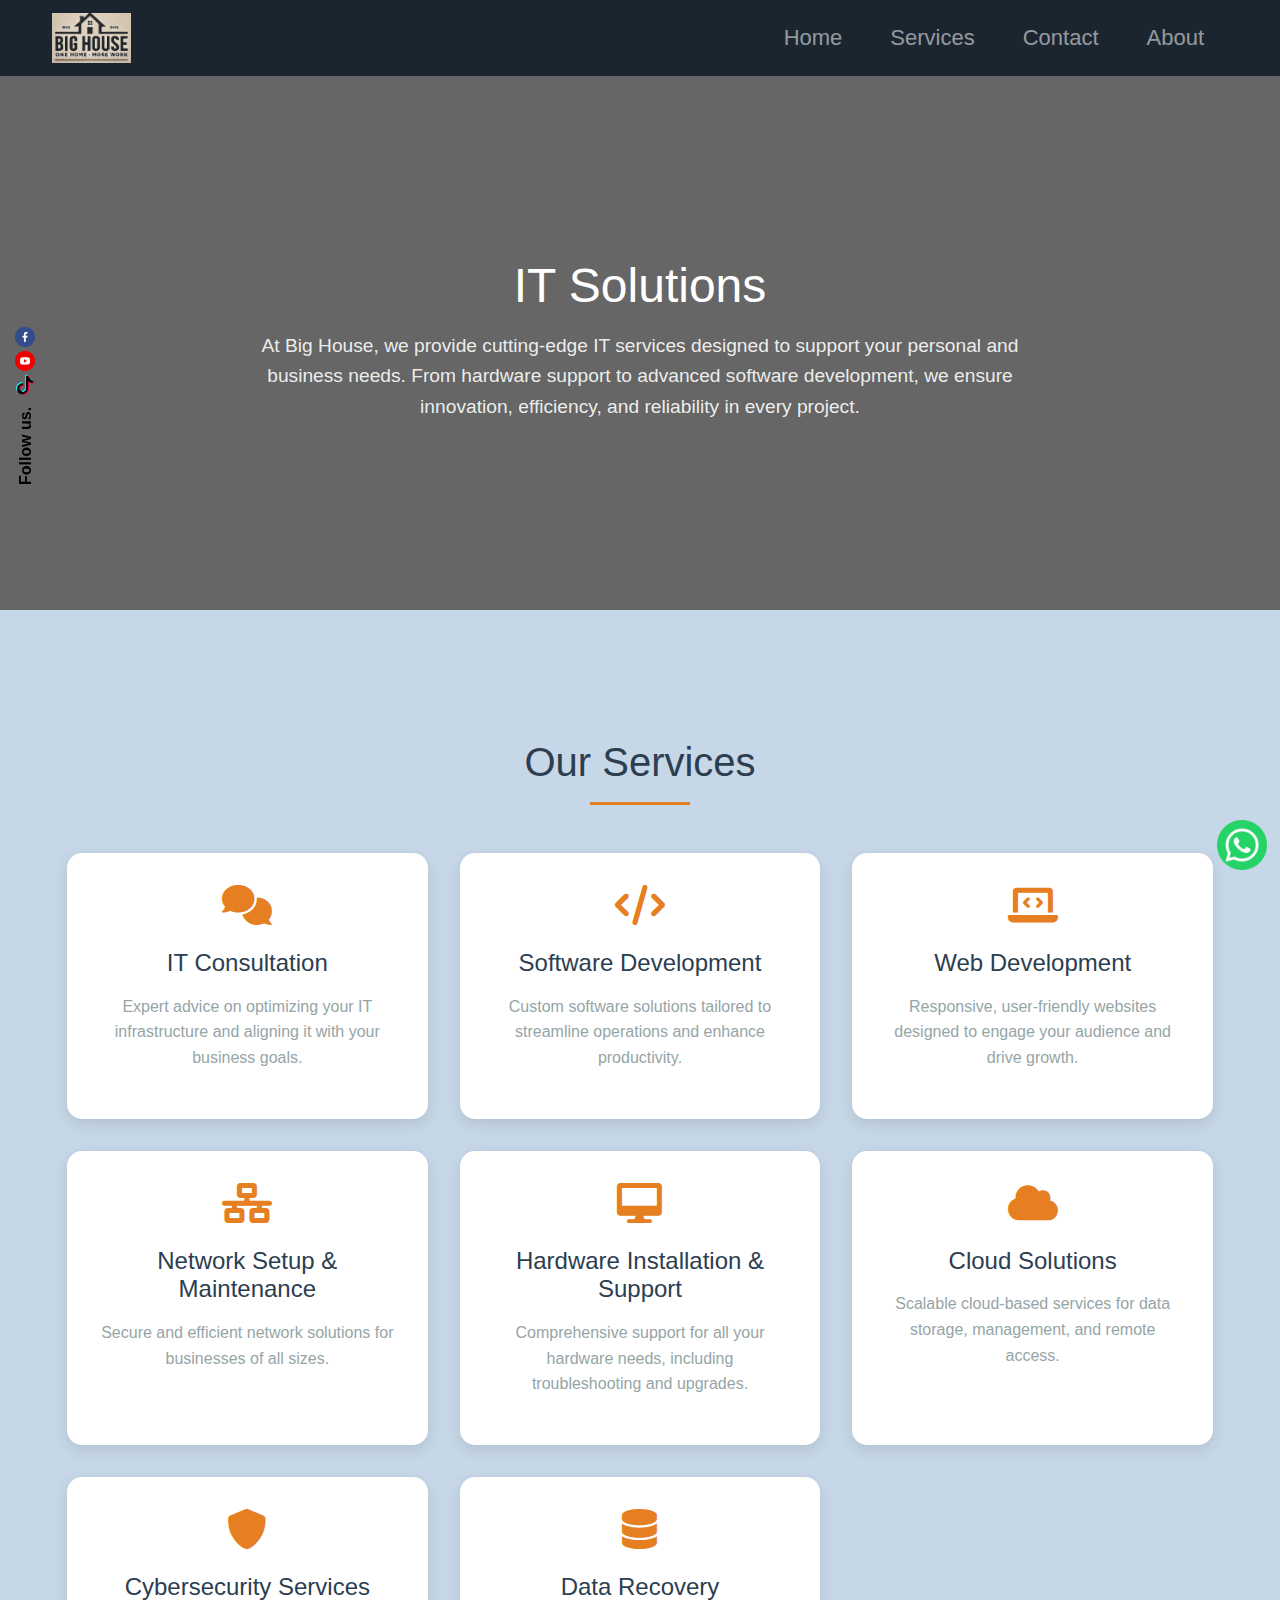
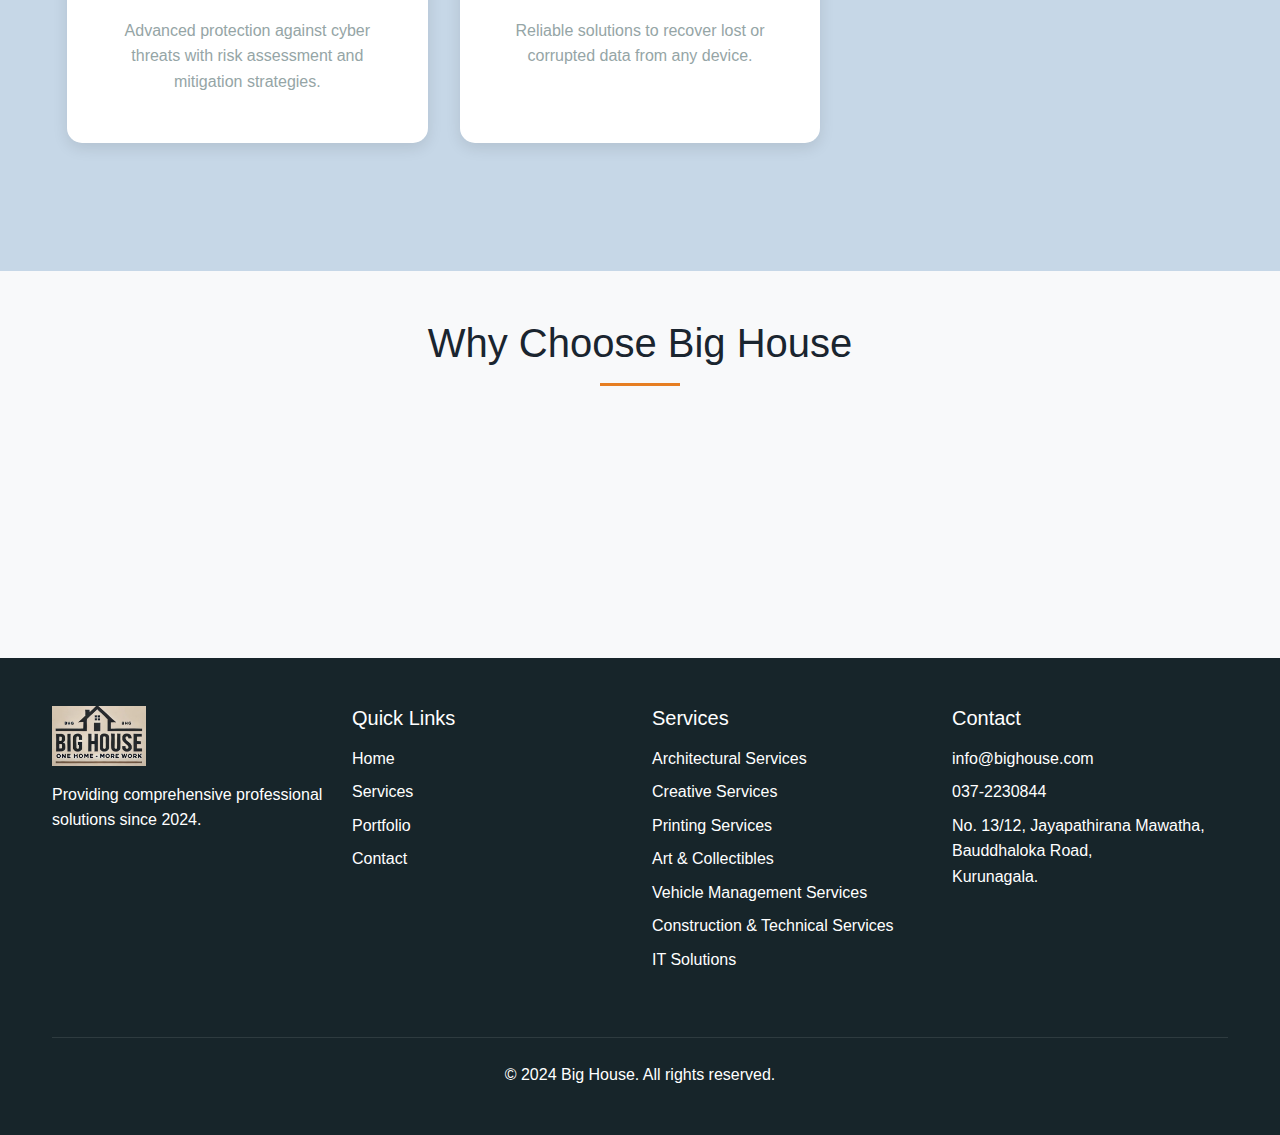
<file: itsolution.html>
<!DOCTYPE html>
<html lang="en">
<head>
    <meta charset="UTF-8">
    <meta name="viewport" content="width=device-width, initial-scale=1.0">
    <title>IT Solutions </title>
    <link href="https://cdnjs.cloudflare.com/ajax/libs/font-awesome/6.0.0/css/all.min.css" rel="stylesheet">
    <link href="https://cdn.jsdelivr.net/npm/bootstrap@5.3.2/dist/css/bootstrap.min.css" rel="stylesheet">
    <link href="https://cdn.jsdelivr.net/npm/bootstrap-icons@1.11.1/font/bootstrap-icons.css" rel="stylesheet">
    <link href="common.css" rel="stylesheet">
    <link href="navi.css">
    <link href="Architecture.css" rel="stylesheet">
    <link rel="stylesheet" href="footer.css">
    <style>
        :root {
            --primary: #2c3e50;
            --secondary: #c6d7e7;
            --accent: #e67e22;
            --dark: #1a252f;
            --text-dark: #2c3e50;
            --text-light: #95a5a6;
            --dark-brown: #2c3e50;
        }

        .hero {
            height: 60vh;
            background: linear-gradient(rgba(0, 0, 0, 0.6), rgba(0, 0, 0, 0.6)),
                        url('https://images.unsplash.com/photo-1451187580459-43490279c0fa') center/cover;
            margin-top: 70px;
            display: flex;
            align-items: center;
            justify-content: center;
            text-align: center;
            color: white;
            padding: 0 20px;
        }

        .hero-content h1 {
            font-size: 3rem;
            margin-bottom: 1rem;
        }

        .hero-content p {
            font-size: 1.2rem;
            max-width: 800px;
            margin: 0 auto;
        }

        .services-grid {
            display: grid;
            grid-template-columns: repeat(auto-fit, minmax(280px, 1fr));
            gap: 2rem;
            max-width: 1200px;
            margin: 0 auto;
            padding: 0 15px;
        }

        .service-card {
            background: white;
            border-radius: 15px;
            padding: 2rem;
            text-align: center;
            transition: all 0.3s ease;
            box-shadow: 0 5px 15px rgba(0, 0, 0, 0.1);
        }

        .service-card:hover {
            transform: translateY(-10px);
        }

        .service-card i {
            font-size: 2.5rem;
            color: var(--accent);
            margin-bottom: 1.5rem;
        }

        .service-card h3 {
            font-size: 1.5rem;
            margin-bottom: 1rem;
        }

        .service-card p {
            font-size: 1rem;
            line-height: 1.6;
        }

        .why-choose-card {
            background: white;
            padding: 2rem;
            border-radius: 10px;
            box-shadow: 0 5px 15px rgba(0, 0, 0, 0.1);
            transition: transform 0.3s ease;
            opacity: 0;
            transform: translateY(20px);
            height: 100%;
        }

        .why-choose-card.visible {
            opacity: 1;
            transform: translateY(0);
        }

        @media (max-width: 768px) {
            .hero-content h1 {
                font-size: 2.5rem;
            }
            
            .hero-content p {
                font-size: 1.1rem;
            }

            .section-title {
                font-size: 2rem;
            }

            .service-card h3 {
                font-size: 1.3rem;
            }

            .service-card p {
                font-size: 0.9rem;
            }
        }

        @media (max-width: 576px) {
            .hero-content h1 {
                font-size: 2rem;
            }

            .hero {
                height: 50vh;
            }

            .services-grid {
                grid-template-columns: 1fr;
            }

            .why-choose-card {
                padding: 1.5rem;
            }
        }
    </style>
</head>
<body>
    <!-- Navbar -->
    <nav class="navbar navbar-expand-lg navbar-dark fixed-top">
        <div class="container">
            <a class="navbar-brand" href="#home">
                <img src="img/WhatsApp Image 2024-12-25 at c10.14.00_aba0c33f.jpg" alt="Big House Logo" height="50">
            </a>
            <button class="navbar-toggler" type="button" data-bs-toggle="collapse" data-bs-target="#navbarNav">
                <span class="navbar-toggler-icon"></span>
            </button>
            <div class="collapse navbar-collapse" id="navbarNav">
                <ul class="navbar-nav ms-auto">
                    <li class="nav-item mx-3">
                        <a class="nav-link" href="index.html">Home</a>
                    </li>
                    <li class="nav-item mx-3">
                        <a class="nav-link" href="#services">Services</a>
                    </li>
                    <li class="nav-item mx-3">
                        <a class="nav-link" href="#contact">Contact</a>
                    </li>
                    <li class="nav-item mx-3">
                        <a class="nav-link" href="about.html">About</a>
                    </li>
                </ul>
            </div>
        </div>
    </nav>

    <!-- Hero Section -->
    <section class="hero" id="home">
        <div class="hero-content">
            <h1>IT Solutions</h1>
            <p>At Big House, we provide cutting-edge IT services designed to support your personal and business needs. From hardware support to advanced software development, we ensure innovation, efficiency, and reliability in every project.</p>
        </div>
    </section>

    <!-- Services Section -->
    <section class="services" id="services">
        <div class="container py-5">
            <h2 class="section-title text-center mb-5">Our Services</h2>
            <div class="services-grid">
                <div class="service-card">
                    <i class="fas fa-comments"></i>
                    <h3>IT Consultation</h3>
                    <p>Expert advice on optimizing your IT infrastructure and aligning it with your business goals.</p>
                </div>
                <div class="service-card">
                    <i class="fas fa-code"></i>
                    <h3>Software Development</h3>
                    <p>Custom software solutions tailored to streamline operations and enhance productivity.</p>
                </div>
                <div class="service-card">
                    <i class="fas fa-laptop-code"></i>
                    <h3>Web Development</h3>
                    <p>Responsive, user-friendly websites designed to engage your audience and drive growth.</p>
                </div>
                <div class="service-card">
                    <i class="fas fa-network-wired"></i>
                    <h3>Network Setup & Maintenance</h3>
                    <p>Secure and efficient network solutions for businesses of all sizes.</p>
                </div>
                <div class="service-card">
                    <i class="fas fa-desktop"></i>
                    <h3>Hardware Installation & Support</h3>
                    <p>Comprehensive support for all your hardware needs, including troubleshooting and upgrades.</p>
                </div>
                <div class="service-card">
                    <i class="fas fa-cloud"></i>
                    <h3>Cloud Solutions</h3>
                    <p>Scalable cloud-based services for data storage, management, and remote access.</p>
                </div>
                <div class="service-card">
                    <i class="fas fa-shield-alt"></i>
                    <h3>Cybersecurity Services</h3>
                    <p>Advanced protection against cyber threats with risk assessment and mitigation strategies.</p>
                </div>
                <div class="service-card">
                    <i class="fas fa-database"></i>
                    <h3>Data Recovery</h3>
                    <p>Reliable solutions to recover lost or corrupted data from any device.</p>
                </div>
            </div>
        </div>
    </section>

    <!-- Why Choose Us Section -->
    <section class="why-choose-us bg-light py-5" id="why-choose">
        <div class="container">
            <h2 class="text-center mb-5">Why Choose Big House</h2>
            <div class="row g-4">
                <div class="col-md-4">
                    <div class="why-choose-card">
                        <h3><i class="fas fa-microchip me-2"></i>Innovative Technology</h3>
                        <p>We leverage the latest tools and methodologies to deliver optimal results.</p>
                    </div>
                </div>
                <div class="col-md-4">
                    <div class="why-choose-card">
                        <h3><i class="fas fa-cogs me-2"></i>Customized Solutions</h3>
                        <p>Services tailored to meet the unique challenges of your business.</p>
                    </div>
                </div>
                <div class="col-md-4">
                    <div class="why-choose-card">
                        <h3><i class="fas fa-users me-2"></i>Skilled Professionals</h3>
                        <p>A team of IT experts dedicated to ensuring your success.</p>
                    </div>
                </div>
            </div>
        </div>
    </section>
     <!--social side fix bar-->
     <div class="social-sidebar">
        <div class="social-side-fix">
            <a href="#" class="side-fix-facebook">Facebook</a>
            <a href="#" class="side-fix-youtube">YouTube</a>
            <a href="#" class="side-fix-tiktok">TikTok</a>
            <div class="rotate-text">Follow us.</div>
        </div>
    </div>

    <!--whatsapp  slide bottom  -->
    <div class="whatsapp-slide">
        <a href="#"><img src="img/icon/whatsappl.png" width="50px" height="50px" ></a>
    </div> 
     <!-- Footer -->
     <footer style="background-color: #17252A" class="text-white py-5">
        <div class="container">
            <div class="row g-4">
                <div class="col-md-3">
                    <img src="img/WhatsApp Image 2024-12-25 at c10.14.00_aba0c33f.jpg" alt="Big House Logo" class="mb-3" height="48">
                    <p class="text-white">Providing comprehensive professional solutions since 2024.</p>
                </div>
                <div class="col-md-3">
                    <h3 class="h5 mb-3">Quick Links</h3>
                    <ul class="list-unstyled">
                        <li class="mb-2"><a href="#home" class="text-white text-decoration-none">Home</a></li>
                        <li class="mb-2"><a href="#services" class="text-white text-decoration-none">Services</a></li>
                        <li class="mb-2"><a href="#portfolio" class="text-white text-decoration-none">Portfolio</a></li>
                        <li><a href="#contact" class="text-white text-decoration-none">Contact</a></li>
                    </ul>
                </div>
                <div class="col-md-3">
                     <h3 class="h5 mb-3">Services</h3> 
                     <ul class="list-unstyled"> 
                        <li class="mb-2"><a href="Architectural.html">Architectural Services</a></li>
                        <li class="mb-2"><a href="Creative.html">Creative Services</a></li>
                        <li class="mb-2"><a href="Printing.html">Printing Services</a></li>
                        <li><a href="Art.html">Art & Collectibles</a></li>
                        <li><a href="proparty.html">Vehicle Management Services</a></li>
                        <li><a href="construction.html">Construction & Technical Services</a></li>
                        <li><a href="itsolution.html">IT Solutions</a></li> 
                    </ul> 
                </div>
                <div class="col-md-3">
                    <h3 class="h5 mb-3">Contact</h3>
                    <ul class="list-unstyled">
                        <li class="mb-2">info@bighouse.com</li>
                        <li class="mb-2">037-2230844</li>
                        <li class="mb-2">No. 13/12, Jayapathirana Mawatha,<br>
                        Bauddhaloka Road,<br>Kurunagala.</li>
                        
                    </ul>
                </div>
            </div>
            <div class="text-center mt-5 pt-4 border-top border-light">
                <p class="mb-0">&copy; 2024 Big House. All rights reserved.</p>
            </div>
        </div>
    </footer>
    <script src="https://cdn.jsdelivr.net/npm/bootstrap@5.3.2/dist/js/bootstrap.bundle.min.js"></script>
    <script>
        const observer = new IntersectionObserver((entries) => {
            entries.forEach(entry => {
                if (entry.isIntersecting) {
                    entry.target.classList.add('visible');
                }
            });
        }, { threshold: 0.1 });

        document.querySelectorAll('.service-card, .why-choose-card').forEach(card => {
            observer.observe(card);
        });

        window.addEventListener('scroll', () => {
            const navbar = document.querySelector('.navbar');
            if (window.scrollY > 50) {
                navbar.classList.add('scrolled');
            } else {
                navbar.classList.remove('scrolled');
            }
        });

        document.querySelectorAll('a[href^="#"]').forEach(anchor => {
            anchor.addEventListener('click', function(e) {
                e.preventDefault();
                const target = document.querySelector(this.getAttribute('href'));
                if (target) {
                    target.scrollIntoView({
                        behavior: 'smooth'
                    });
                }
            });
        });
    </script>
</body>
</html>
</file>
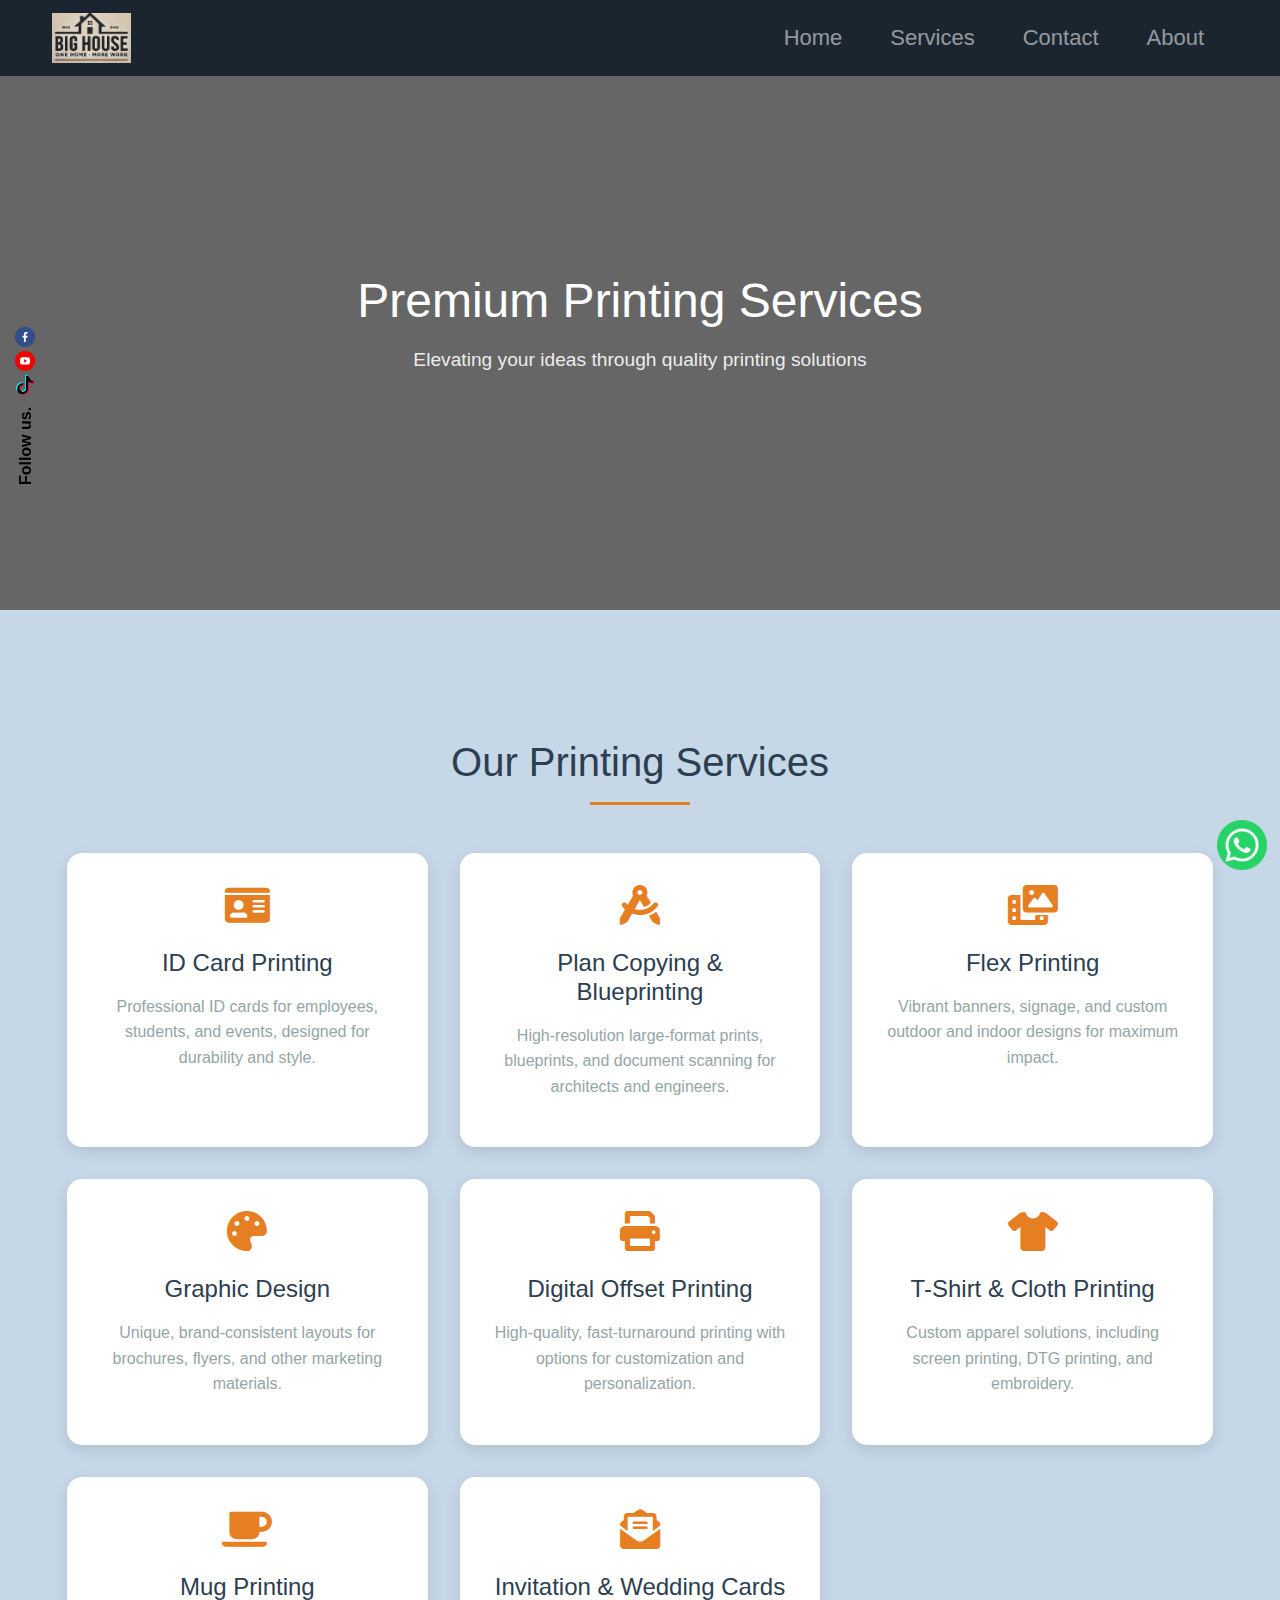
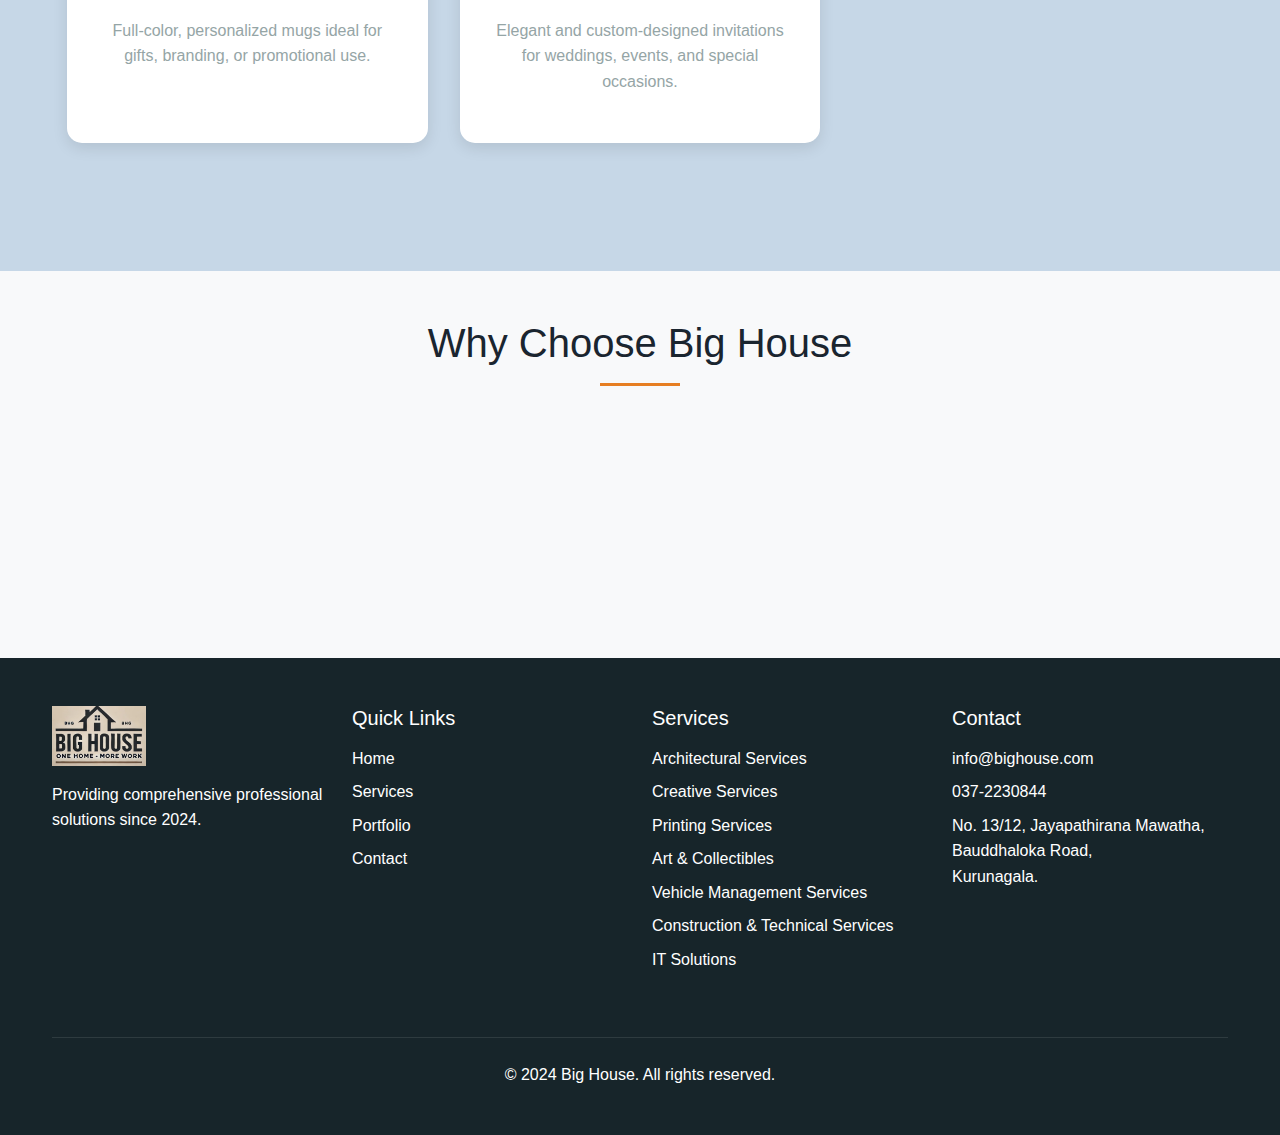
<file: Printing.html>
<!DOCTYPE html>
<html lang="en">
<head>
    <meta charset="UTF-8">
    <meta name="viewport" content="width=device-width, initial-scale=1.0">
    <title>Printing Services</title>
    <link href="https://cdnjs.cloudflare.com/ajax/libs/font-awesome/6.0.0/css/all.min.css" rel="stylesheet">
    <link href="https://cdn.jsdelivr.net/npm/bootstrap@5.3.2/dist/css/bootstrap.min.css" rel="stylesheet">
    <link href="https://cdn.jsdelivr.net/npm/bootstrap-icons@1.11.1/font/bootstrap-icons.css" rel="stylesheet">
    <link href="common.css" rel="stylesheet">
    <link href="navi.css">
    <link href="Architecture.css" rel="stylesheet">
    <link rel="stylesheet" href="footer.css">
    <style>
         :root {
            --primary: #2c3e50;
            --secondary: #c6d7e7;
            --accent: #e67e22;
            --dark: #1a252f;
            --text-dark: #2c3e50;
            --text-light: #95a5a6;
            --dark-brown: #2c3e50;
        }

        /* Responsive Hero Section */
        .hero {
            height: 60vh;
            background: linear-gradient(rgba(0, 0, 0, 0.6), rgba(0, 0, 0, 0.6)),
                        url('https://images.unsplash.com/photo-1562564055-71e051d33c19') center/cover;
            margin-top: 70px;
            display: flex;
            align-items: center;
            justify-content: center;
            text-align: center;
            color: white;
            padding: 0 20px;
        }

        .hero-content h1 {
            font-size: 3rem;
            margin-bottom: 1rem;
        }

        .hero-content p {
            font-size: 1.2rem;
        }

        /* Responsive Services Grid */
        .services-grid {
            display: grid;
            grid-template-columns: repeat(auto-fit, minmax(280px, 1fr));
            gap: 2rem;
            max-width: 1200px;
            margin: 0 auto;
            padding: 0 15px;
        }

        .service-card {
            background: white;
            border-radius: 15px;
            padding: 2rem;
            text-align: center;
            transition: all 0.3s ease;
            box-shadow: 0 5px 15px rgba(0, 0, 0, 0.1);
        }

        .service-card:hover {
            transform: translateY(-10px);
        }

        .service-card i {
            font-size: 2.5rem;
            color: var(--accent);
            margin-bottom: 1.5rem;
        }

        .service-card h3 {
            font-size: 1.5rem;
            margin-bottom: 1rem;
        }

        .service-card p {
            font-size: 1rem;
            line-height: 1.6;
        }

        /* Responsive Why Choose Us Section */
        .why-choose-card {
            background: white;
            padding: 2rem;
            border-radius: 10px;
            box-shadow: 0 5px 15px rgba(0, 0, 0, 0.1);
            transition: transform 0.3s ease;
            opacity: 0;
            transform: translateY(20px);
            height: 100%;
        }

        .why-choose-card.visible {
            opacity: 1;
            transform: translateY(0);
        }

        /* Responsive Typography */
        @media (max-width: 768px) {
            .hero-content h1 {
                font-size: 2.5rem;
            }
            
            .hero-content p {
                font-size: 1.1rem;
            }

            .section-title {
                font-size: 2rem;
            }

            .service-card h3 {
                font-size: 1.3rem;
            }

            .service-card p {
                font-size: 0.9rem;
            }
        }

        @media (max-width: 576px) {
            .hero-content h1 {
                font-size: 2rem;
            }

            .hero {
                height: 50vh;
            }

            .services-grid {
                grid-template-columns: 1fr;
            }

            .why-choose-card {
                padding: 1.5rem;
            }
        }

        /* Responsive Navigation */
        @media (max-width: 991px) {
            .navbar-nav {
                padding: 1rem 0;
            }
            
            .nav-item {
                margin: 0.5rem 0;
            }
        }

        /* Responsive Footer */
        @media (max-width: 768px) {
            footer {
                text-align: center;
            }

            .footer-logo {
                margin-bottom: 2rem;
            }

            .col-md-3 {
                margin-bottom: 2rem;
            }
        }

        /* General Responsive Padding */
        .py-5 {
            padding-top: 3rem !important;
            padding-bottom: 3rem !important;
        }

        @media (max-width: 576px) {
            .py-5 {
                padding-top: 2rem !important;
                padding-bottom: 2rem !important;
            }
        }
    </style>
</head>
<body>
    <!-- Navbar -->
    <nav class="navbar navbar-expand-lg navbar-dark fixed-top">
        <div class="container">
            <a class="navbar-brand" href="#home">
                <img src="img/WhatsApp Image 2024-12-25 at c10.14.00_aba0c33f.jpg" alt="Big House Logo" height="50">
            </a>
            <button class="navbar-toggler" type="button" data-bs-toggle="collapse" data-bs-target="#navbarNav">
                <span class="navbar-toggler-icon"></span>
            </button>
            <div class="collapse navbar-collapse" id="navbarNav">
                <ul class="navbar-nav ms-auto">
                    <li class="nav-item mx-3">
                        <a class="nav-link" href="index.html">Home</a>
                    </li>
                    <li class="nav-item mx-3">
                        <a class="nav-link" href="#services">Services</a>
                    </li>
                    <li class="nav-item mx-3">
                        <a class="nav-link" href="#contact">Contact</a>
                    </li>
                    <li class="nav-item mx-3">
                        <a class="nav-link" href="about.html">About</a>
                    </li>
                </ul>
            </div>
        </div>
    </nav>

    <!-- Hero Section -->
    <section class="hero" id="home">
        <div class="hero-content">
            <h1>Premium Printing Services</h1>
            <p>Elevating your ideas through quality printing solutions</p>
        </div>
    </section>

    <!-- Services Section -->
    <section class="services" id="services">
        <div class="container py-5">
            <h2 class="section-title text-center mb-5">Our Printing Services</h2>
            <div class="services-grid">
                <div class="service-card">
                    <i class="fas fa-id-card"></i>
                    <h3>ID Card Printing</h3>
                    <p>Professional ID cards for employees, students, and events, designed for durability and style.</p>
                </div>
                <div class="service-card">
                    <i class="fas fa-drafting-compass"></i>
                    <h3>Plan Copying & Blueprinting</h3>
                    <p>High-resolution large-format prints, blueprints, and document scanning for architects and engineers.</p>
                </div>
                <div class="service-card">
                    <i class="fas fa-photo-video"></i>
                    <h3>Flex Printing</h3>
                    <p>Vibrant banners, signage, and custom outdoor and indoor designs for maximum impact.</p>
                </div>
                <div class="service-card">
                    <i class="fas fa-palette"></i>
                    <h3>Graphic Design</h3>
                    <p>Unique, brand-consistent layouts for brochures, flyers, and other marketing materials.</p>
                </div>
                <div class="service-card">
                    <i class="fas fa-print"></i>
                    <h3>Digital Offset Printing</h3>
                    <p>High-quality, fast-turnaround printing with options for customization and personalization.</p>
                </div>
                <div class="service-card">
                    <i class="fas fa-tshirt"></i>
                    <h3>T-Shirt & Cloth Printing</h3>
                    <p>Custom apparel solutions, including screen printing, DTG printing, and embroidery.</p>
                </div>
                <div class="service-card">
                    <i class="fas fa-coffee"></i>
                    <h3>Mug Printing</h3>
                    <p>Full-color, personalized mugs ideal for gifts, branding, or promotional use.</p>
                </div>
                <div class="service-card">
                    <i class="fas fa-envelope-open-text"></i>
                    <h3>Invitation & Wedding Cards</h3>
                    <p>Elegant and custom-designed invitations for weddings, events, and special occasions.</p>
                </div>
            </div>
        </div>
    </section>

    <!-- Why Choose Us Section -->
    <section class="why-choose-us bg-light py-5" id="why-choose">
        <div class="container">
            <h2 class="text-center mb-5">Why Choose Big House</h2>
            <div class="row g-4">
                <div class="col-md-4">
                    <div class="why-choose-card">
                        <h3><i class="fas fa-star-half-alt me-2"></i>Top Quality</h3>
                        <p>Cutting-edge technology and premium materials ensure exceptional results.</p>
                    </div>
                </div>
                <div class="col-md-4">
                    <div class="why-choose-card">
                        <h3><i class="fas fa-tools me-2"></i>Tailored Solutions</h3>
                        <p>Personalized services to match your unique style and requirements.</p>
                    </div>
                </div>
                <div class="col-md-4">
                    <div class="why-choose-card">
                        <h3><i class="fas fa-users me-2"></i>Expert Team</h3>
                        <p>Skilled professionals dedicated to delivering precision and creativity.</p>
                    </div>
                </div>
            </div>
        </div>
    </section>
     <!--social side fix bar-->
     <div class="social-sidebar">
        <div class="social-side-fix">
            <a href="#" class="side-fix-facebook">Facebook</a>
            <a href="#" class="side-fix-youtube">YouTube</a>
            <a href="#" class="side-fix-tiktok">TikTok</a>
            <div class="rotate-text">Follow us.</div>
        </div>
    </div>

    <!--whatsapp  slide bottom  -->
    <div class="whatsapp-slide">
        <a href="#"><img src="img/icon/whatsappl.png" width="50px" height="50px" ></a>
    </div> 
      <!-- Footer -->
      <footer style="background-color: #17252A" class="text-white py-5">
        <div class="container">
            <div class="row g-4">
                <div class="col-md-3">
                    <img src="img/WhatsApp Image 2024-12-25 at c10.14.00_aba0c33f.jpg" alt="Big House Logo" class="mb-3" height="48">
                    <p class="text-white">Providing comprehensive professional solutions since 2024.</p>
                </div>
                <div class="col-md-3">
                    <h3 class="h5 mb-3">Quick Links</h3>
                    <ul class="list-unstyled">
                        <li class="mb-2"><a href="#home" class="text-white text-decoration-none">Home</a></li>
                        <li class="mb-2"><a href="#services" class="text-white text-decoration-none">Services</a></li>
                        <li class="mb-2"><a href="#portfolio" class="text-white text-decoration-none">Portfolio</a></li>
                        <li><a href="#contact" class="text-white text-decoration-none">Contact</a></li>
                    </ul>
                </div>
                <div class="col-md-3">
                     <h3 class="h5 mb-3">Services</h3> 
                     <ul class="list-unstyled"> 
                        <li class="mb-2"><a href="Architectural.html">Architectural Services</a></li>
                        <li class="mb-2"><a href="Creative.html">Creative Services</a></li>
                        <li class="mb-2"><a href="Printing.html">Printing Services</a></li>
                        <li><a href="Art.html">Art & Collectibles</a></li>
                        <li><a href="proparty.html">Vehicle Management Services</a></li>
                        <li><a href="construction.html">Construction & Technical Services</a></li>
                        <li><a href="itsolution.html">IT Solutions</a></li> 
                    </ul> 
                </div>
                <div class="col-md-3">
                    <h3 class="h5 mb-3">Contact</h3>
                    <ul class="list-unstyled">
                        <li class="mb-2">info@bighouse.com</li>
                        <li class="mb-2">037-2230844</li>
                        <li class="mb-2">No. 13/12, Jayapathirana Mawatha,<br>
                        Bauddhaloka Road,<br>Kurunagala.</li>
                        
                    </ul>
                </div>
            </div>
            <div class="text-center mt-5 pt-4 border-top border-light">
                <p class="mb-0">&copy; 2024 Big House. All rights reserved.</p>
            </div>
        </div>
    </footer>

    <script src="https://cdn.jsdelivr.net/npm/bootstrap@5.3.2/dist/js/bootstrap.bundle.min.js"></script>
    <script>
        const observer = new IntersectionObserver((entries) => {
            entries.forEach(entry => {
                if (entry.isIntersecting) {
                    entry.target.classList.add('visible');
                }
            });
        }, { threshold: 0.1 });

        document.querySelectorAll('.service-card, .why-choose-card').forEach(card => {
            observer.observe(card);
        });

        window.addEventListener('scroll', () => {
            const navbar = document.querySelector('.navbar');
            if (window.scrollY > 50) {
                navbar.classList.add('scrolled');
            } else {
                navbar.classList.remove('scrolled');
            }
        });

        document.querySelectorAll('a[href^="#"]').forEach(anchor => {
            anchor.addEventListener('click', function(e) {
                e.preventDefault();
                const target = document.querySelector(this.getAttribute('href'));
                if (target) {
                    target.scrollIntoView({
                        behavior: 'smooth'
                    });
                }
            });
        });
    </script>
</body>
</html>
</file>
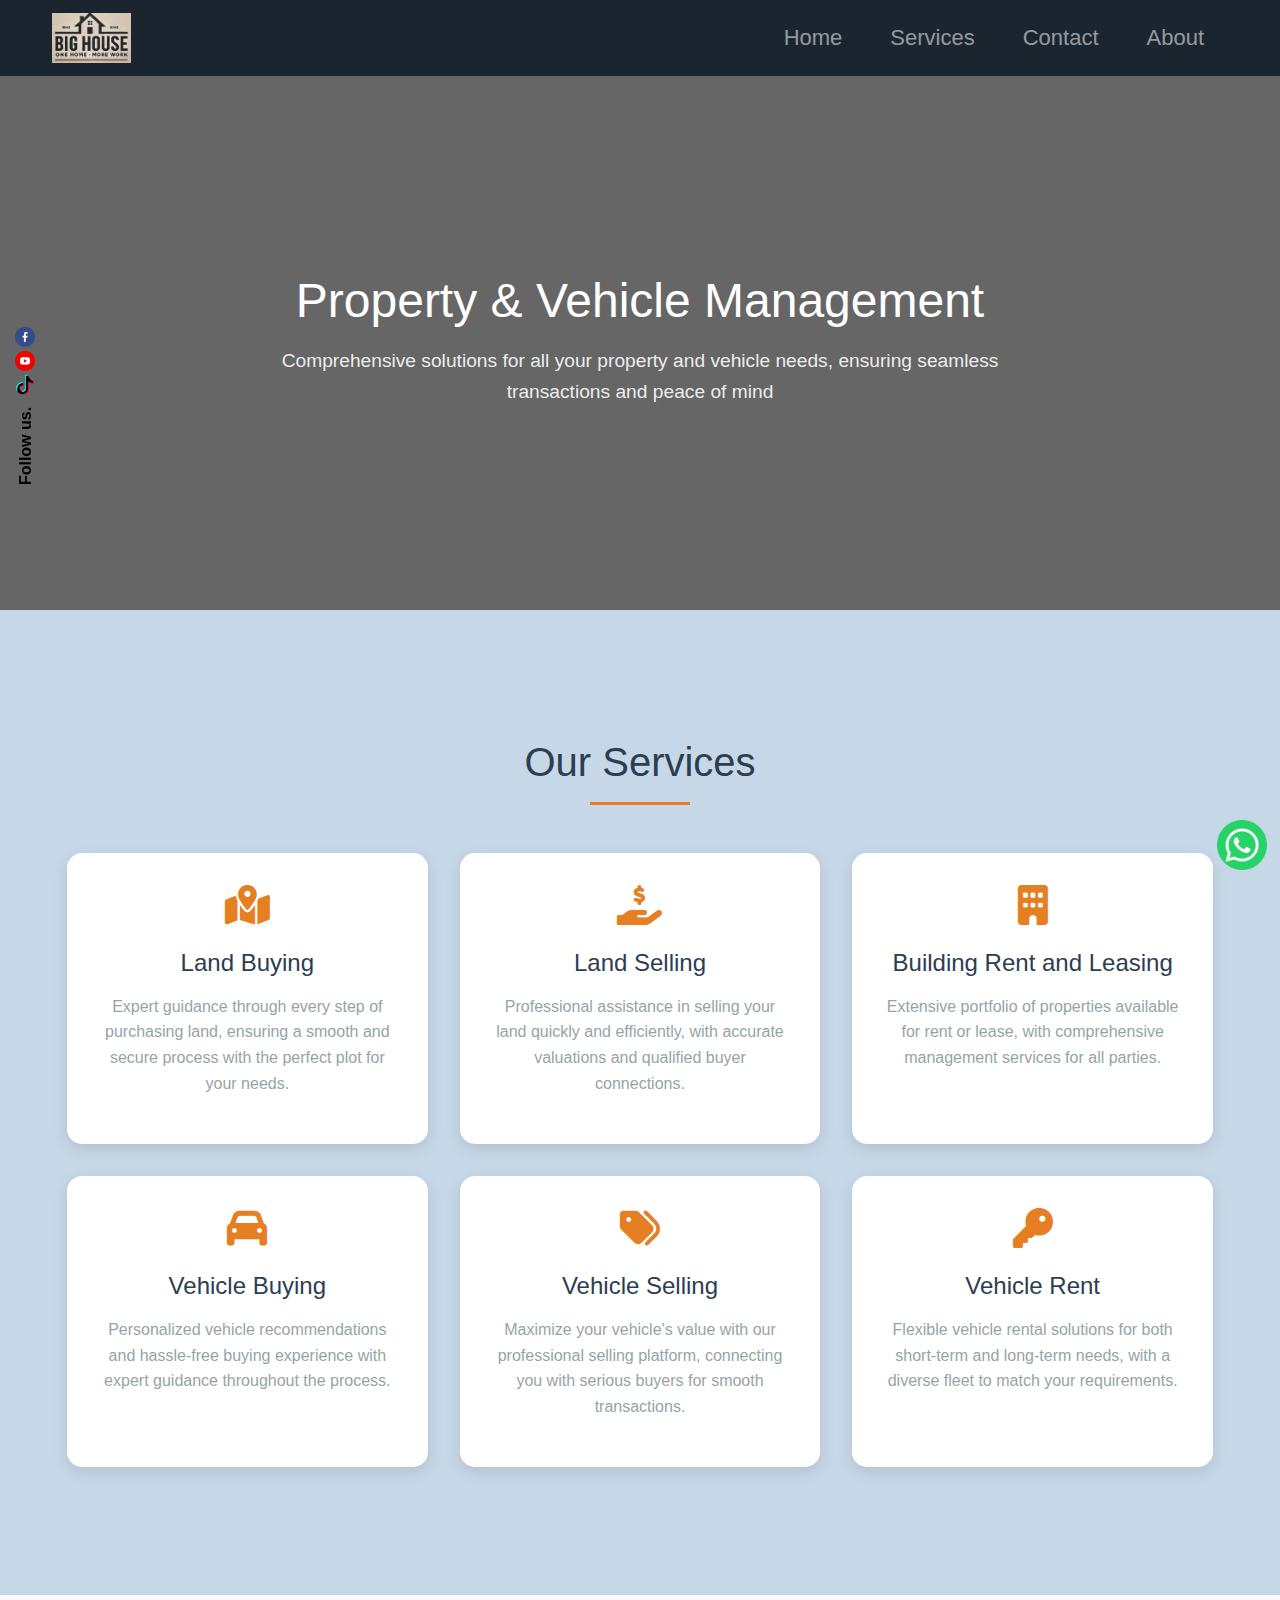
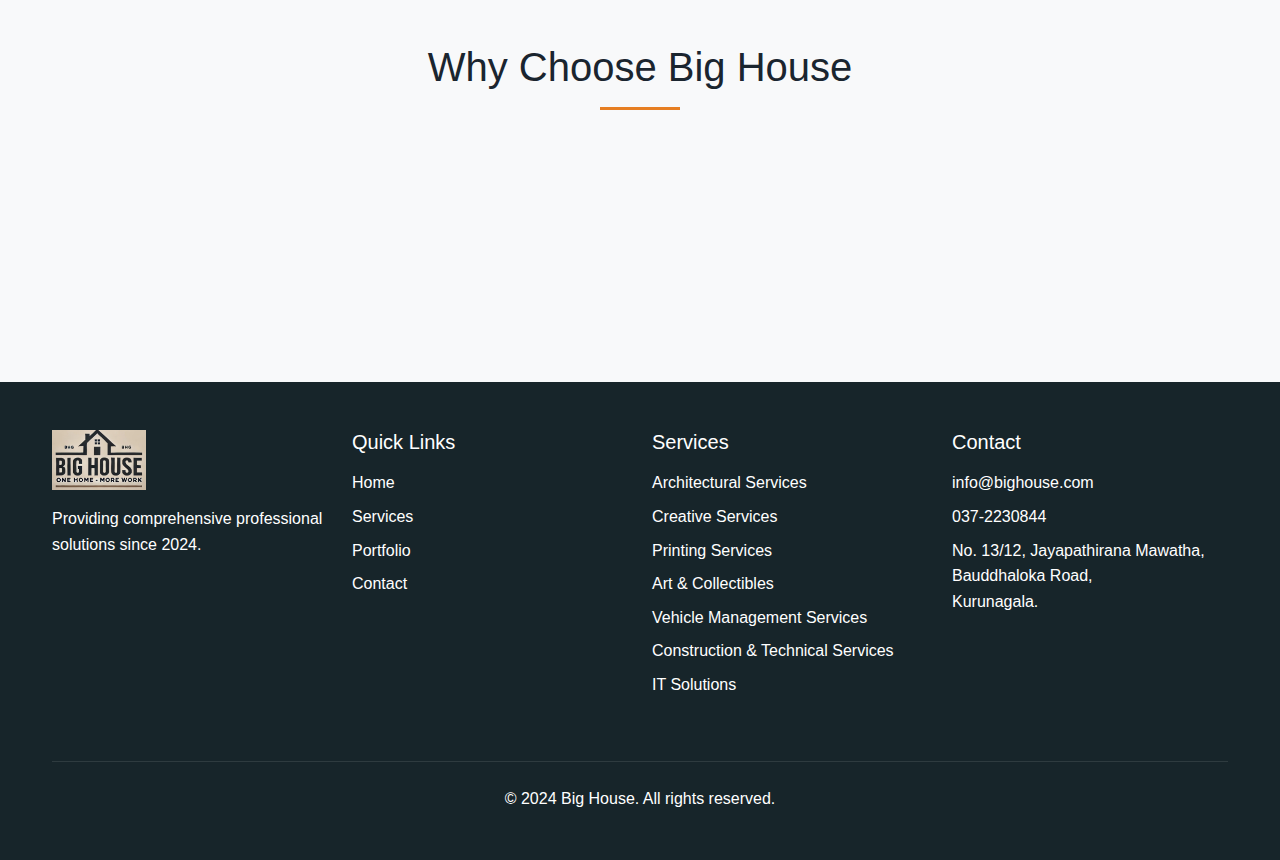
<file: proparty.html>
<!DOCTYPE html>
<html lang="en">
<head>
    <meta charset="UTF-8">
    <meta name="viewport" content="width=device-width, initial-scale=1.0">
    <title>Property & Vehicle Management</title>
    <link href="https://cdnjs.cloudflare.com/ajax/libs/font-awesome/6.0.0/css/all.min.css" rel="stylesheet">
    <link href="https://cdn.jsdelivr.net/npm/bootstrap@5.3.2/dist/css/bootstrap.min.css" rel="stylesheet">
    <link href="https://cdn.jsdelivr.net/npm/bootstrap-icons@1.11.1/font/bootstrap-icons.css" rel="stylesheet">
    <link href="common.css" rel="stylesheet">
    <link href="navi.css">
    <link href="Architecture.css" rel="stylesheet">
    <link rel="stylesheet" href="footer.css">
    <style>
        :root {
            --primary: #2c3e50;
            --secondary: #c6d7e7;
            --accent: #e67e22;
            --dark: #1a252f;
            --text-dark: #2c3e50;
            --text-light: #95a5a6;
            --dark-brown: #2c3e50;
        }

        .hero {
            height: 60vh;
            background: linear-gradient(rgba(0, 0, 0, 0.6), rgba(0, 0, 0, 0.6)),
                        url('https://images.unsplash.com/photo-1560518883-ce09059eeffa') center/cover;
            margin-top: 70px;
            display: flex;
            align-items: center;
            justify-content: center;
            text-align: center;
            color: white;
            padding: 0 20px;
        }

        .hero-content h1 {
            font-size: 3rem;
            margin-bottom: 1rem;
        }

        .hero-content p {
            font-size: 1.2rem;
            max-width: 800px;
            margin: 0 auto;
        }

        .services-grid {
            display: grid;
            grid-template-columns: repeat(auto-fit, minmax(280px, 1fr));
            gap: 2rem;
            max-width: 1200px;
            margin: 0 auto;
            padding: 0 15px;
        }

        .service-card {
            background: white;
            border-radius: 15px;
            padding: 2rem;
            text-align: center;
            transition: all 0.3s ease;
            box-shadow: 0 5px 15px rgba(0, 0, 0, 0.1);
        }

        .service-card:hover {
            transform: translateY(-10px);
        }

        .service-card i {
            font-size: 2.5rem;
            color: var(--accent);
            margin-bottom: 1.5rem;
        }

        .service-card h3 {
            font-size: 1.5rem;
            margin-bottom: 1rem;
        }

        .service-card p {
            font-size: 1rem;
            line-height: 1.6;
        }

        .why-choose-card {
            background: white;
            padding: 2rem;
            border-radius: 10px;
            box-shadow: 0 5px 15px rgba(0, 0, 0, 0.1);
            transition: transform 0.3s ease;
            opacity: 0;
            transform: translateY(20px);
            height: 100%;
        }

        .why-choose-card.visible {
            opacity: 1;
            transform: translateY(0);
        }

        @media (max-width: 768px) {
            .hero-content h1 {
                font-size: 2.5rem;
            }
            
            .hero-content p {
                font-size: 1.1rem;
            }

            .section-title {
                font-size: 2rem;
            }

            .service-card h3 {
                font-size: 1.3rem;
            }

            .service-card p {
                font-size: 0.9rem;
            }
        }

        @media (max-width: 576px) {
            .hero-content h1 {
                font-size: 2rem;
            }

            .hero {
                height: 50vh;
            }

            .services-grid {
                grid-template-columns: 1fr;
            }

            .why-choose-card {
                padding: 1.5rem;
            }
        }
    </style>
</head>
<body>
    <!-- Navbar -->
    <nav class="navbar navbar-expand-lg navbar-dark fixed-top">
        <div class="container">
            <a class="navbar-brand" href="#home">
                <img src="img/WhatsApp Image 2024-12-25 at c10.14.00_aba0c33f.jpg" alt="Big House Logo" height="50">
            </a>
            <button class="navbar-toggler" type="button" data-bs-toggle="collapse" data-bs-target="#navbarNav">
                <span class="navbar-toggler-icon"></span>
            </button>
            <div class="collapse navbar-collapse" id="navbarNav">
                <ul class="navbar-nav ms-auto">
                    <li class="nav-item mx-3">
                        <a class="nav-link" href="index.html">Home</a>
                    </li>
                    <li class="nav-item mx-3">
                        <a class="nav-link" href="#services">Services</a>
                    </li>
                    <li class="nav-item mx-3">
                        <a class="nav-link" href="#contact">Contact</a>
                    </li>
                    <li class="nav-item mx-3">
                        <a class="nav-link" href="about.html">About</a>
                    </li>
                </ul>
            </div>
        </div>
    </nav>

    <!-- Hero Section -->
    <section class="hero" id="home">
        <div class="hero-content">
            <h1>Property & Vehicle Management</h1>
            <p>Comprehensive solutions for all your property and vehicle needs, ensuring seamless transactions and peace of mind</p>
        </div>
    </section>

    <!-- Services Section -->
    <section class="services" id="services">
        <div class="container py-5">
            <h2 class="section-title text-center mb-5">Our Services</h2>
            <div class="services-grid">
                <div class="service-card">
                    <i class="fas fa-map-marked-alt"></i>
                    <h3>Land Buying</h3>
                    <p>Expert guidance through every step of purchasing land, ensuring a smooth and secure process with the perfect plot for your needs.</p>
                </div>
                <div class="service-card">
                    <i class="fas fa-hand-holding-usd"></i>
                    <h3>Land Selling</h3>
                    <p>Professional assistance in selling your land quickly and efficiently, with accurate valuations and qualified buyer connections.</p>
                </div>
                <div class="service-card">
                    <i class="fas fa-building"></i>
                    <h3>Building Rent and Leasing</h3>
                    <p>Extensive portfolio of properties available for rent or lease, with comprehensive management services for all parties.</p>
                </div>
                <div class="service-card">
                    <i class="fas fa-car"></i>
                    <h3>Vehicle Buying</h3>
                    <p>Personalized vehicle recommendations and hassle-free buying experience with expert guidance throughout the process.</p>
                </div>
                <div class="service-card">
                    <i class="fas fa-tags"></i>
                    <h3>Vehicle Selling</h3>
                    <p>Maximize your vehicle's value with our professional selling platform, connecting you with serious buyers for smooth transactions.</p>
                </div>
                <div class="service-card">
                    <i class="fas fa-key"></i>
                    <h3>Vehicle Rent</h3>
                    <p>Flexible vehicle rental solutions for both short-term and long-term needs, with a diverse fleet to match your requirements.</p>
                </div>
            </div>
        </div>
    </section>

    <!-- Why Choose Us Section -->
    <section class="why-choose-us bg-light py-5" id="why-choose">
        <div class="container">
            <h2 class="text-center mb-5">Why Choose Big House</h2>
            <div class="row g-4">
                <div class="col-md-4">
                    <div class="why-choose-card">
                        <h3><i class="fas fa-user-tie me-2"></i>Expert Guidance</h3>
                        <p>Our skilled team ensures precision and reliability in every transaction.</p>
                    </div>
                </div>
                <div class="col-md-4">
                    <div class="why-choose-card">
                        <h3><i class="fas fa-cogs me-2"></i>Tailored Services</h3>
                        <p>Personalized solutions to match your specific requirements.</p>
                    </div>
                </div>
                <div class="col-md-4">
                    <div class="why-choose-card">
                        <h3><i class="fas fa-check-circle me-2"></i>Effortless Process</h3>
                        <p>We handle all the complexities, so you don't have to.</p>
                    </div>
                </div>
            </div>
        </div>
    </section>
     <!--social side fix bar-->
     <div class="social-sidebar">
        <div class="social-side-fix">
            <a href="#" class="side-fix-facebook">Facebook</a>
            <a href="#" class="side-fix-youtube">YouTube</a>
            <a href="#" class="side-fix-tiktok">TikTok</a>
            <div class="rotate-text">Follow us.</div>
        </div>
    </div>

    <!--whatsapp  slide bottom  -->
    <div class="whatsapp-slide">
        <a href="#"><img src="img/icon/whatsappl.png" width="50px" height="50px" ></a>
    </div> 
      <!-- Footer -->
      <footer style="background-color: #17252A" class="text-white py-5">
        <div class="container">
            <div class="row g-4">
                <div class="col-md-3">
                    <img src="img/WhatsApp Image 2024-12-25 at c10.14.00_aba0c33f.jpg" alt="Big House Logo" class="mb-3" height="48">
                    <p class="text-white">Providing comprehensive professional solutions since 2024.</p>
                </div>
                <div class="col-md-3">
                    <h3 class="h5 mb-3">Quick Links</h3>
                    <ul class="list-unstyled">
                        <li class="mb-2"><a href="#home" class="text-white text-decoration-none">Home</a></li>
                        <li class="mb-2"><a href="#services" class="text-white text-decoration-none">Services</a></li>
                        <li class="mb-2"><a href="#portfolio" class="text-white text-decoration-none">Portfolio</a></li>
                        <li><a href="#contact" class="text-white text-decoration-none">Contact</a></li>
                    </ul>
                </div>
                <div class="col-md-3">
                     <h3 class="h5 mb-3">Services</h3> 
                     <ul class="list-unstyled"> 
                        <li class="mb-2"><a href="Architectural.html">Architectural Services</a></li>
                        <li class="mb-2"><a href="Creative.html">Creative Services</a></li>
                        <li class="mb-2"><a href="Printing.html">Printing Services</a></li>
                        <li><a href="Art.html">Art & Collectibles</a></li>
                        <li><a href="proparty.html">Vehicle Management Services</a></li>
                        <li><a href="construction.html">Construction & Technical Services</a></li>
                        <li><a href="itsolution.html">IT Solutions</a></li> 
                    </ul> 
                </div>
                <div class="col-md-3">
                    <h3 class="h5 mb-3">Contact</h3>
                    <ul class="list-unstyled">
                        <li class="mb-2">info@bighouse.com</li>
                        <li class="mb-2">037-2230844</li>
                        <li class="mb-2">No. 13/12, Jayapathirana Mawatha,<br>
                        Bauddhaloka Road,<br>Kurunagala.</li>
                        
                    </ul>
                </div>
            </div>
            <div class="text-center mt-5 pt-4 border-top border-light">
                <p class="mb-0">&copy; 2024 Big House. All rights reserved.</p>
            </div>
        </div>
    </footer>

    <script src="https://cdn.jsdelivr.net/npm/bootstrap@5.3.2/dist/js/bootstrap.bundle.min.js"></script>
    <script>
        const observer = new IntersectionObserver((entries) => {
            entries.forEach(entry => {
                if (entry.isIntersecting) {
                    entry.target.classList.add('visible');
                }
            });
        }, { threshold: 0.1 });

        document.querySelectorAll('.service-card, .why-choose-card').forEach(card => {
            observer.observe(card);
        });

        window.addEventListener('scroll', () => {
            const navbar = document.querySelector('.navbar');
            if (window.scrollY > 50) {
                navbar.classList.add('scrolled');
            } else {
                navbar.classList.remove('scrolled');
            }
        });

        document.querySelectorAll('a[href^="#"]').forEach(anchor => {
            anchor.addEventListener('click', function(e) {
                e.preventDefault();
                const target = document.querySelector(this.getAttribute('href'));
                if (target) {
                    target.scrollIntoView({
                        behavior: 'smooth'
                    });
                }
            });
        });
    </script>
</body>
</html>
</file>
<file: common.css>
/* follow us slide bar */
.social-sidebar {
    position: fixed;
    left: 1% ;
    top: 45% ;
    transform: translateY(-50%);
    flex-direction: column;
    z-index: 1000;
}

.social-side-fix {
    display: flex;
    flex-direction: column;
    
}
.rotate-text {
    writing-mode: vertical-rl;
    text-orientation: mixed;
    transform: rotate(180deg);
    margin-top: 10px;
    font-weight: bold;
    color:black;
}
.side-fix-facebook, .side-fix-youtube, .side-fix-tiktok{
    width: 20px;
    height: 20px;
    margin: 2px;
    /*text-align: center;*/
    font-size: 0.8rem;
    font-weight: bold;
    color: transparent;
    background-size: cover;
    transition: all 0.5s ease-in-out;
}
.side-fix-facebook{
    background-image: url(img/icon/fb\ .png);
}
.side-fix-facebook:hover {
    background-image: none; 
    color: blue; 
    transform: translateX(5px);
}

.side-fix-youtube{
    background-image: url(img/icon/yt\ .png);
}
.side-fix-youtube:hover {
    background-image: none; 
    color: red; 
    transform: translateX(5px);       
}
.side-fix-tiktok{
    background-image: url(img/icon/tt\ .png);
}
.side-fix-tiktok:hover {
    background-image: none; 
    color: black; 
    transform: translateX(5px);       

}
.social-sidebar a{
    text-decoration: none;
}

/*whatsapp bottom slide icon*/
.whatsapp-slide{
    position: fixed;
    bottom: 30px;
    right: 1%;
    z-index: 100;
}
</file>
<file: navi.css>
* {
    margin: 0;
    padding: 0;
    box-sizing: border-box;
}

body {
    font-family: 'Segoe UI', Tahoma, Geneva, Verdana, sans-serif;
    line-height: 1.6;
}


:root {
    --dark-brown: #17252A;
    --medium-brown:#2B7A78;
    --warm-brown: #3AAFA9;
    --light-brown: #3AAFA9;
    --mauve-brown:#DEF2F1;
    --text-light: #fEffff;
}

/* Navigation */
.navbar {
    transition: all 0.3s ease;
    background-color:#17252A;
}
.nav-item{
    font-size: 22px;
    white-space: 10px;
}
</file>
<file: Architecture.css>
:root {
    --primary: #2c3e50;
    --secondary: #f8f9fa;
    --accent: #e67e22;
    --dark: #1a252f;
    --text-dark: #2c3e50;
    --text-light: #95a5a6;
    --dark-brown: #2c3e50;
}

* {
    margin: 0;
    padding: 0;
    box-sizing: border-box;
}

body {
    font-family: 'Segoe UI', Tahoma, Geneva, Verdana, sans-serif;
    line-height: 1.6;
}

.hero {
    height: 60vh;
    background: linear-gradient(rgba(0, 0, 0, 0.6), rgba(0, 0, 0, 0.6)),
                url('https://images.unsplash.com/photo-1487958449943-2429e8be8625') center/cover;
    display: flex;
    align-items: center;
    justify-content: center;
    text-align: center;
    padding: 0 20px;
    margin-top: 70px;
}

.hero-content {
    max-width: 800px;
}

.hero h1 {
    font-size: 3rem;
    color: white;
    margin-bottom: 1rem;
    animation: fadeInDown 1s ease;
}

.hero p {
    font-size: 1.2rem;
    color: rgba(255, 255, 255, 0.9);
    margin-bottom: 2rem;
    animation: fadeInUp 1s ease;
}

.services {
    padding: 5rem 2rem;
    background-color: var(--secondary);
}

.section-title {
    text-align: center;
    font-size: 2.5rem;
    color: var(--text-dark);
    margin-bottom: 3rem;
    position: relative;
}

.section-title::after {
    content: '';
    display: block;
    width: 100px;
    height: 3px;
    background-color: var(--accent);
    margin: 1rem auto;
}

.services-grid {
    display: grid;
    grid-template-columns: repeat(auto-fit, minmax(280px, 1fr));
    gap: 2rem;
    max-width: 1200px;
    margin: 0 auto;
}

.service-card {
    background: white;
    border-radius: 15px;
    padding: 2rem;
    text-align: center;
    transition: all 0.3s ease;
    cursor: pointer;
    position: relative;
    overflow: hidden;
    box-shadow: 0 5px 15px rgba(0, 0, 0, 0.1);
}

.service-card::before {
    content: '';
    position: absolute;
    top: 0;
    left: 0;
    width: 100%;
    height: 100%;
    background: linear-gradient(45deg, var(--accent), transparent);
    opacity: 0;
    transition: all 0.3s ease;
}

.service-card:hover {
    transform: translateY(-10px);
    box-shadow: 0 15px 30px rgba(0, 0, 0, 0.2);
}

.service-card:hover::before {
    opacity: 0.1;
}

.service-card i {
    font-size: 2.5rem;
    color: var(--accent);
    margin-bottom: 1.5rem;
    transition: all 0.3s ease;
}

.service-card:hover i {
    transform: scale(1.2);
    color: #d35400;
}

.service-card h3 {
    font-size: 1.5rem;
    color: var(--text-dark);
    margin-bottom: 1rem;
}

.service-card p {
    color: var(--text-light);
    line-height: 1.6;
}

.why-choose-us {
    padding: 4.5rem 2rem;
    background-color: var(--secondary);
}

.container {
    max-width: 1200px;
    margin: 0 auto;
}

.why-choose-us h2 {
    text-align: center;
    font-size: 2.5rem;
    margin-bottom: 2.5rem;
    color: var(--dark);
    position: relative;
}

.why-choose-us h2::after {
    content: '';
    display: block;
    width: 80px;
    height: 3px;
    background-color: var(--accent);
    margin: 1rem auto;
}

.why-choose-grid {
    display: grid;
    grid-template-columns: repeat(auto-fit, minmax(250px, 1fr));
    gap: 2rem;
}

.why-choose-card {
    background: white;
    padding: 2rem;
    border-radius: 10px;
    box-shadow: 0 5px 15px rgba(0, 0, 0, 0.1);
    transition: transform 0.3s ease;
    opacity: 0;
    transform: translateY(20px);
}

.why-choose-card.visible {
    opacity: 1;
    transform: translateY(0);
}

.why-choose-card:hover {
    transform: translateY(-10px);
}

.why-choose-card h3 {
    color: var(--accent);
    margin-bottom: 1rem;
    font-size: 1.5rem;
}

.why-choose-card p {
    color: #666;
}

@keyframes fadeInDown {
    from {
        opacity: 0;
        transform: translateY(-30px);
    }
    to {
        opacity: 1;
        transform: translateY(0);
    }
}

@keyframes fadeInUp {
    from {
        opacity: 0;
        transform: translateY(30px);
    }
    to {
        opacity: 1;
        transform: translateY(0);
    }
}

@media (max-width: 768px) {
    .hero h1 {
        font-size: 2.5rem;
    }

    .hero p {
        font-size: 1.2rem;
    }

    .services {
        padding: 3rem 1rem;
    }

    .section-title {
        font-size: 2rem;
    }
}


    .navbar {
        transition: all 0.3s ease;
        background-color: var(--dark);
    }
    .nav-item{
        font-size: 22px;
        white-space: 10px;
    }
</file>
<file: footer.css>
footer {
    background-color: #17252A;
    font-family: Arial, sans-serif;
}

footer img {
    max-width: 100%;
    height: 60px;
}

footer .list-unstyled li {
    margin-bottom: 0.5rem;
}

/* Link Styles */
footer .list-unstyled a {
    color: white;
    text-decoration: none;
    transition: all 0.3s ease;
    display: inline-block;
    position: relative;
}

/* Hover Effect for Links */
footer .list-unstyled a:hover {
    color: #3AAFA9;
    transform: translateX(5px);
}

/* Services Links Specific Styling */
footer .col-md-3:nth-child(3) a {
    color: white;
    text-decoration: none;
}

footer .col-md-3:nth-child(3) a:hover {
    color: #3AAFA9;
}

/* Contact Information Styling */
footer .col-md-3:last-child li {
    line-height: 1.6;
}

/* Copyright Section */
footer .border-top {
    border-color: rgba(255, 255, 255, 0.1) !important;
}

/* Responsive Adjustments */
@media (max-width: 768px) {
    footer .col-md-3 {
        margin-bottom: 2rem;
    }
    
    footer .row {
        text-align: center;
    }
    
    footer img {
        margin: 0 auto;
        display: block;
    }
}
</file>
